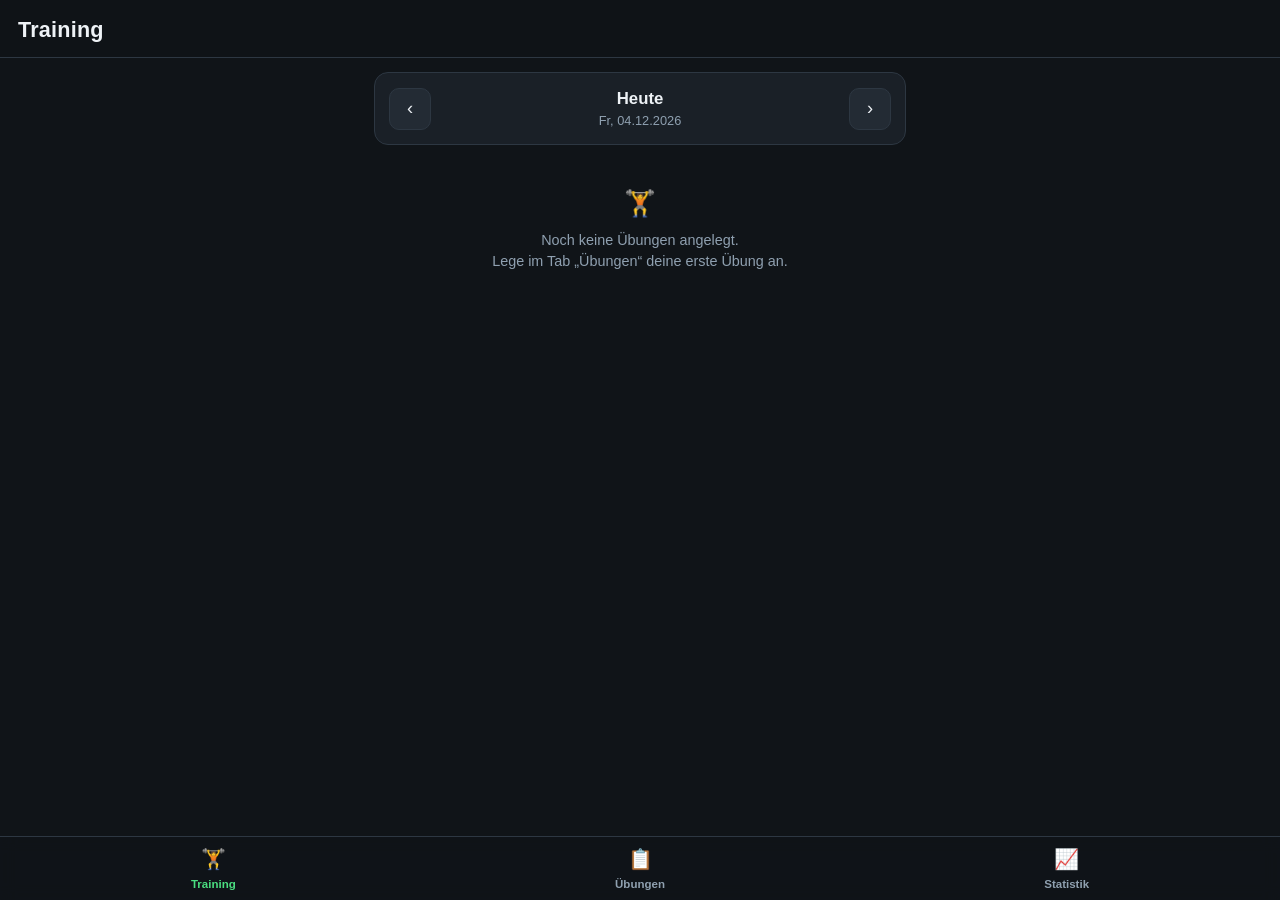
<file: index.html>
<!DOCTYPE html>
<html lang="de">
<head>
  <meta charset="utf-8">
  <meta name="viewport" content="width=device-width, initial-scale=1, viewport-fit=cover">
  <meta name="description" content="Gym Tracker – Trainingsfortschritt einfach tracken">
  <meta name="theme-color" content="#101418">
  <meta name="apple-mobile-web-app-capable" content="yes">
  <meta name="apple-mobile-web-app-status-bar-style" content="black-translucent">
  <meta name="apple-mobile-web-app-title" content="Gym Tracker">
  <link rel="manifest" href="manifest.json">
  <link rel="icon" href="icon.svg" type="image/svg+xml">
  <link rel="apple-touch-icon" href="icon.svg">
  <link rel="stylesheet" href="style.css">
  <title>Gym Tracker</title>
</head>
<body>

  <header class="app-header">
    <h1 id="view-title">Training</h1>
  </header>

  <main id="app">

    <!-- ===== View: Training ===== -->
    <section id="view-training" class="view">
      <div class="date-nav card">
        <button class="icon-btn" id="date-prev" aria-label="Vorheriger Tag">&#x2039;</button>
        <div class="date-nav-center">
          <div class="date-nav-label" id="date-label">Heute</div>
          <div class="date-nav-date" id="date-value"></div>
        </div>
        <button class="icon-btn" id="date-next" aria-label="Nächster Tag">&#x203A;</button>
      </div>
      <button class="btn-ghost small" id="date-today" hidden>Zurück zu heute</button>
      <div id="training-list"></div>
    </section>

    <!-- ===== View: Übungen (Liste) ===== -->
    <section id="view-exercises" class="view" hidden>
      <form id="exercise-add-form" class="card row-form">
        <input type="text" id="exercise-add-name" placeholder="Neue Übung, z. B. Bankdrücken" maxlength="60" required>
        <button type="submit" class="btn-primary">Anlegen</button>
      </form>
      <div id="exercise-list"></div>
    </section>

    <!-- ===== View: Übung Detail ===== -->
    <section id="view-exercise-detail" class="view" hidden>
      <button class="btn-ghost small" id="detail-back">&#x2039; Alle Übungen</button>
      <div class="card">
        <div class="detail-head">
          <h2 id="detail-name"></h2>
          <div class="detail-actions">
            <button class="icon-btn" id="detail-rename" aria-label="Umbenennen">&#x270E;</button>
            <button class="icon-btn danger" id="detail-delete" aria-label="Löschen">&#x1F5D1;</button>
          </div>
        </div>
        <div class="metric-toggle" id="detail-metric-toggle"></div>
        <div class="chart-wrap">
          <canvas id="detail-chart"></canvas>
          <div class="chart-empty" id="detail-chart-empty" hidden>Noch keine Trainingsdaten.<br>Erfasse Sets im Tab „Training“.</div>
        </div>
        <div class="chart-hint" id="detail-chart-hint"></div>
      </div>
      <h3 class="section-title">Verlauf</h3>
      <div id="detail-history"></div>
    </section>

    <!-- ===== View: Statistik ===== -->
    <section id="view-stats" class="view" hidden>
      <div class="card">
        <h2 class="card-title">Globale Entwicklung</h2>
        <p class="card-sub">Durchschnitt aller Übungen, relativ zum jeweiligen Startwert (100&nbsp;%), im Tagesintervall.</p>
        <div class="metric-toggle" id="stats-metric-toggle"></div>
        <div class="chart-wrap">
          <canvas id="stats-chart"></canvas>
          <div class="chart-empty" id="stats-chart-empty" hidden>Noch keine Trainingsdaten vorhanden.</div>
        </div>
        <div class="chart-hint" id="stats-chart-hint"></div>
      </div>
      <div class="stat-grid" id="stats-numbers"></div>
      <div class="card">
        <h2 class="card-title">Daten</h2>
        <p class="card-sub">Alle Daten liegen nur lokal auf diesem Gerät (Browser-Speicher).</p>
        <div class="row-form">
          <button class="btn-ghost" id="data-export">Backup exportieren</button>
          <button class="btn-ghost" id="data-import">Backup importieren</button>
        </div>
        <input type="file" id="data-import-file" accept="application/json,.json" hidden>
      </div>
    </section>

  </main>

  <nav class="tabbar">
    <button class="tab active" data-view="training">
      <span class="tab-icon">&#x1F3CB;</span><span>Training</span>
    </button>
    <button class="tab" data-view="exercises">
      <span class="tab-icon">&#x1F4CB;</span><span>Übungen</span>
    </button>
    <button class="tab" data-view="stats">
      <span class="tab-icon">&#x1F4C8;</span><span>Statistik</span>
    </button>
  </nav>

  <script src="app.js"></script>
</body>
</html>
</file>
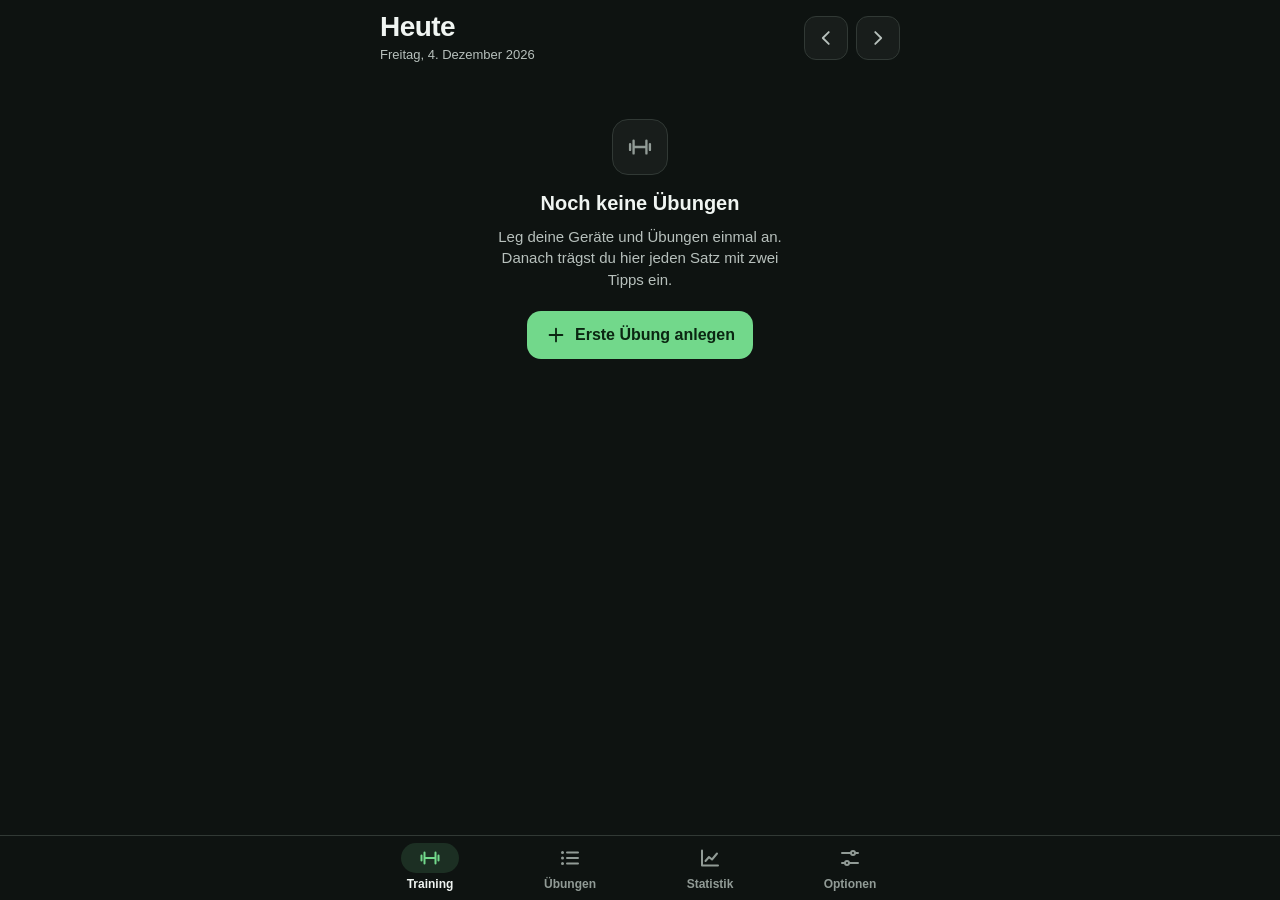
<file: gym-tracker/index.html>
<!DOCTYPE html>
<html lang="de">
<head>
  <meta charset="utf-8">
  <meta name="viewport" content="width=device-width, initial-scale=1, viewport-fit=cover">
  <meta name="description" content="Gym Tracker: Sätze, Gewichte und Fortschritt pro Übung tracken">
  <meta name="theme-color" content="#0e1311">
  <meta name="color-scheme" content="dark">
  <meta name="apple-mobile-web-app-capable" content="yes">
  <meta name="apple-mobile-web-app-status-bar-style" content="black-translucent">
  <meta name="apple-mobile-web-app-title" content="Gym Tracker">
  <link rel="manifest" href="manifest.json">
  <link rel="icon" href="icon.svg" type="image/svg+xml">
  <link rel="apple-touch-icon" href="icon.svg">
  <link rel="stylesheet" href="style.css">
  <title>Gym Tracker</title>
</head>
<body>

  <!-- Icon-Set (24er Raster, Linienstärke über CSS) -->
  <svg width="0" height="0" style="position:absolute" aria-hidden="true">
    <symbol id="i-barbell" viewBox="0 0 24 24"><path d="M6.5 6.5v11M17.5 6.5v11M3.5 9.5v5M20.5 9.5v5M6.5 12h11"/></symbol>
    <symbol id="i-list" viewBox="0 0 24 24"><path d="M9 6.5h11M9 12h11M9 17.5h11"/><path d="M4.5 6.5h.01M4.5 12h.01M4.5 17.5h.01" stroke-width="3"/></symbol>
    <symbol id="i-chart" viewBox="0 0 24 24"><path d="M4 4.5v15h16"/><path d="M7.5 15l3.5-4 3 2.5 5-6"/></symbol>
    <symbol id="i-sliders" viewBox="0 0 24 24"><path d="M4 7h9M17 7h3M4 17h3M11 17h9"/><circle cx="15" cy="7" r="2"/><circle cx="9" cy="17" r="2"/></symbol>
    <symbol id="i-camera" viewBox="0 0 24 24"><path d="M4 8.5a1.5 1.5 0 0 1 1.5-1.5h2L9 5h6l1.5 2h2A1.5 1.5 0 0 1 20 8.5v9a1.5 1.5 0 0 1-1.5 1.5h-13A1.5 1.5 0 0 1 4 17.5z"/><circle cx="12" cy="12.75" r="3.25"/></symbol>
    <symbol id="i-image" viewBox="0 0 24 24"><rect x="3.5" y="4.5" width="17" height="15" rx="2"/><circle cx="9" cy="10" r="1.75"/><path d="M20.5 15.5 15.5 11 6 19.5"/></symbol>
    <symbol id="i-trash" viewBox="0 0 24 24"><path d="M4.5 7h15M9.5 7V4.75h5V7M6.5 7l1 12.5h9l1-12.5M10 10.5v6M14 10.5v6"/></symbol>
    <symbol id="i-pencil" viewBox="0 0 24 24"><path d="M14.5 5.5l4 4M4.5 19.5l1-4.5L16 4.5a1.4 1.4 0 0 1 2 0l1.5 1.5a1.4 1.4 0 0 1 0 2L9 18.5z"/></symbol>
    <symbol id="i-chevron-left" viewBox="0 0 24 24"><path d="M15 5.5 8.5 12 15 18.5"/></symbol>
    <symbol id="i-chevron-right" viewBox="0 0 24 24"><path d="M9 5.5l6.5 6.5L9 18.5"/></symbol>
    <symbol id="i-chevron-down" viewBox="0 0 24 24"><path d="M5.5 9 12 15.5 18.5 9"/></symbol>
    <symbol id="i-x" viewBox="0 0 24 24"><path d="M6.5 6.5l11 11M17.5 6.5l-11 11"/></symbol>
    <symbol id="i-check" viewBox="0 0 24 24"><path d="M5 12.5l4.5 4.5L19 7.5"/></symbol>
    <symbol id="i-plus" viewBox="0 0 24 24"><path d="M12 5v14M5 12h14"/></symbol>
    <symbol id="i-minus" viewBox="0 0 24 24"><path d="M5 12h14"/></symbol>
    <symbol id="i-trend" viewBox="0 0 24 24"><path d="M3.5 16.5l6-6 4 4 7-7M15 7.5h5.5V13"/></symbol>
    <symbol id="i-trophy" viewBox="0 0 24 24"><path d="M8 4.5h8v5a4 4 0 0 1-8 0zM8 6.5H5v1.5A3 3 0 0 0 8 11M16 6.5h3v1.5a3 3 0 0 1-3 3M12 13.5v3M8.5 19.5h7M9.5 16.5h5v3h-5z"/></symbol>
    <symbol id="i-target" viewBox="0 0 24 24"><circle cx="12" cy="12" r="8"/><circle cx="12" cy="12" r="4.5"/><circle cx="12" cy="12" r="1"/></symbol>
    <symbol id="i-timer" viewBox="0 0 24 24"><circle cx="12" cy="13.5" r="7"/><path d="M12 13.5V10M10 3.5h4M18 7l1.5-1.5"/></symbol>
    <symbol id="i-note" viewBox="0 0 24 24"><path d="M5.5 4.5h13v15h-13zM9 9h6M9 12.5h6M9 16h3.5"/></symbol>
    <symbol id="i-calendar" viewBox="0 0 24 24"><rect x="4" y="5.5" width="16" height="14" rx="2"/><path d="M4 10h16M8.5 3.5v4M15.5 3.5v4"/></symbol>
    <symbol id="i-grip" viewBox="0 0 24 24"><path d="M9 6h.01M15 6h.01M9 12h.01M15 12h.01M9 18h.01M15 18h.01" stroke-width="3.2"/></symbol>
    <symbol id="i-scale" viewBox="0 0 24 24"><rect x="4" y="4" width="16" height="16" rx="4"/><path d="M9 9.5a4.5 4.5 0 0 1 6 0M12 9.5l1.2-1.5"/></symbol>
    <symbol id="i-flame" viewBox="0 0 24 24"><path d="M12 20.5c-3.6 0-6-2.4-6-5.6 0-3.3 2.6-5 3.6-8.4.4 1.8 1.4 2.9 2.4 3.3.2-2 1.2-4.2 2.9-5.8-.1 2.7 3.1 5.1 3.1 9.2 0 4.3-2.6 7.3-6 7.3z"/></symbol>
    <symbol id="i-flat" viewBox="0 0 24 24"><path d="M3.5 12h14M14 8l4 4-4 4"/><path d="M3.5 7.5h4M3.5 16.5h4" opacity=".5"/></symbol>
    <symbol id="i-download" viewBox="0 0 24 24"><path d="M12 4v11M7 10.5l5 5 5-5M5 19.5h14"/></symbol>
    <symbol id="i-upload" viewBox="0 0 24 24"><path d="M12 15.5v-11M7 9l5-5 5 5M5 19.5h14"/></symbol>
  </svg>

  <header class="app-header" id="app-header">
    <div class="header-main" id="header-main"></div>
    <div class="filter-bar" id="filter-bar" role="group" aria-label="Nach Kategorie filtern" hidden></div>
  </header>

  <main id="app">

    <!-- ===== Training ===== -->
    <section id="view-training" class="view" aria-label="Training">
      <div id="training-list"></div>
    </section>

    <!-- ===== Übungen ===== -->
    <section id="view-exercises" class="view" aria-label="Übungen" hidden>
      <form id="exercise-add-form" class="add-form" novalidate>
        <div class="add-row">
          <label class="visually-hidden" for="exercise-add-name">Name der neuen Übung</label>
          <input type="text" id="exercise-add-name" class="text-input" placeholder="z. B. Bankdrücken" maxlength="60" autocomplete="off" enterkeyhint="done">
          <button type="submit" class="btn-primary">Anlegen</button>
        </div>
        <div class="cat-picker" id="add-cats" role="radiogroup" aria-label="Kategorie der neuen Übung"></div>
        <p class="form-hint" id="add-hint" role="alert"></p>
      </form>
      <div id="exercise-list"></div>
    </section>

    <!-- ===== Übung Detail ===== -->
    <section id="view-exercise-detail" class="view" aria-labelledby="detail-name" hidden>
      <div class="detail-head" id="detail-head"></div>
      <div class="cat-picker" id="detail-cats" role="radiogroup" aria-label="Kategorie"></div>
      <div class="detail-photo" id="detail-photo"></div>
      <dl class="facts" id="detail-facts"></dl>
      <div id="detail-plateau"></div>
      <section class="panel detail-extra" aria-label="Notiz und Pause">
        <label class="field-label" for="detail-note">Notiz / Geräteeinstellung</label>
        <textarea id="detail-note" class="text-area" rows="2" maxlength="200" placeholder="z. B. Sitz 4, Lehne 2, Griff eng"></textarea>
        <div class="detail-rest" id="detail-rest"></div>
      </section>
      <section class="panel" aria-label="Verlauf als Diagramm">
        <div class="segmented" id="detail-metric-toggle"></div>
        <div class="chart-wrap">
          <canvas id="detail-chart" role="img" aria-label="Verlaufsdiagramm"></canvas>
          <div class="chart-empty" id="detail-chart-empty" hidden>Noch keine Trainingsdaten.<br>Trag im Tab „Training“ den ersten Satz ein.</div>
        </div>
        <p class="chart-hint" id="detail-chart-hint"></p>
      </section>
      <h2 class="section-title">Verlauf</h2>
      <ol class="history" id="detail-history"></ol>
    </section>

    <!-- ===== Statistik ===== -->
    <section id="view-stats" class="view" aria-label="Statistik" hidden>
      <div class="segmented" id="stats-range" role="group" aria-label="Zeitraum"></div>
      <div id="stats-empty" hidden></div>
      <div class="stats-body" id="stats-body">
        <dl class="facts facts-6" id="stats-numbers"></dl>

        <section class="panel">
          <h2 class="panel-title">Trainingskalender</h2>
          <p class="panel-sub">Letzte 18 Wochen. Je kräftiger, desto mehr Volumen.</p>
          <div class="heatmap" id="stats-heatmap"></div>
          <p class="streak" id="stats-streak"></p>
        </section>

        <section class="panel">
          <h2 class="panel-title">Volumen pro Woche</h2>
          <div class="chart-wrap chart-wrap-sm">
            <canvas id="stats-weekly" role="img" aria-label="Volumen pro Woche als Balkendiagramm"></canvas>
          </div>
          <p class="chart-hint" id="stats-weekly-hint"></p>
        </section>

        <section class="panel">
          <h2 class="panel-title">Neue Rekorde</h2>
          <p class="panel-sub">Schwerer als je zuvor, mindestens eine Wiederholung.</p>
          <ol class="rank-list" id="stats-records"></ol>
        </section>

        <section class="panel">
          <h2 class="panel-title">Stärkste Steigerung</h2>
          <p class="panel-sub">Top-Gewicht im Zeitraum, erster gegen letzten Trainingstag.</p>
          <ol class="rank-list" id="stats-progress"></ol>
        </section>

        <section class="panel" id="plateau-panel">
          <h2 class="panel-title">Plateaus</h2>
          <p class="panel-sub">Seit mindestens 3 Einheiten weder mehr Gewicht noch ein besseres 1RM.</p>
          <ol class="rank-list" id="stats-plateaus"></ol>
        </section>

        <section class="panel">
          <h2 class="panel-title">Muskelgruppen</h2>
          <div class="segmented" id="stats-cat-mode"></div>
          <div class="cat-bars" id="stats-cats"></div>
        </section>

        <section class="panel">
          <h2 class="panel-title">Gesamtentwicklung</h2>
          <p class="panel-sub">Durchschnitt aller Übungen, relativ zum Startwert im Zeitraum (100&nbsp;%).</p>
          <div class="segmented" id="stats-metric-toggle"></div>
          <div class="chart-wrap">
            <canvas id="stats-chart" role="img" aria-label="Gesamtentwicklung als Diagramm"></canvas>
            <div class="chart-empty" id="stats-chart-empty" hidden>Zu wenig Daten im Zeitraum.</div>
          </div>
          <p class="chart-hint" id="stats-chart-hint"></p>
        </section>
      </div>

      <section class="panel" aria-labelledby="bw-title">
        <div class="bw-head">
          <div class="bw-text">
            <h2 class="panel-title" id="bw-title">Körpergewicht</h2>
            <p class="bw-now" id="stats-bw-now"></p>
          </div>
          <button type="button" class="btn-chip" id="bw-add"><svg class="i" aria-hidden="true"><use href="#i-scale"/></svg>Eintragen</button>
        </div>
        <div class="chart-wrap chart-wrap-sm" id="stats-bw-wrap">
          <canvas id="stats-bw-chart" role="img" aria-label="Körpergewicht im Verlauf"></canvas>
        </div>
        <p class="chart-hint" id="stats-bw-hint"></p>
      </section>
    </section>

    <!-- ===== Einstellungen ===== -->
    <section id="view-settings" class="view" aria-label="Einstellungen" hidden>
      <section class="panel">
        <h2 class="panel-title">Pausentimer</h2>
        <p class="panel-sub">Startet nach jedem eingetragenen Satz. Pro Übung lässt sich eine eigene Pause festlegen.</p>
        <div id="settings-rest"></div>
      </section>
      <section class="panel">
        <h2 class="panel-title">Tagesziel</h2>
        <div id="settings-goal"></div>
      </section>
      <section class="panel">
        <h2 class="panel-title">Fortschritt</h2>
        <div id="settings-progress"></div>
      </section>
      <section class="panel">
        <h2 class="panel-title">Kategorien</h2>
        <div id="settings-cats"></div>
      </section>
      <section class="panel">
        <h2 class="panel-title">Daten</h2>
        <p class="panel-sub">Alles liegt nur lokal auf diesem Gerät. Das Backup enthält Übungen, Sätze, Kategorien, Ziele, Einstellungen und Gerätefotos.</p>
        <div class="btn-col">
          <button type="button" class="btn-secondary" id="data-export"><svg class="i" aria-hidden="true"><use href="#i-download"/></svg>Backup sichern</button>
          <button type="button" class="btn-secondary" id="data-import"><svg class="i" aria-hidden="true"><use href="#i-upload"/></svg>Backup laden</button>
        </div>
        <input type="file" id="data-import-file" accept="application/json,.json" hidden>
      </section>
    </section>

  </main>

  <!-- Pausentimer (über der Tableiste, auf allen Seiten) -->
  <div class="rest-dock" id="rest-dock" role="timer" aria-label="Pausentimer" hidden>
    <button type="button" class="rest-main" id="rest-main" aria-label="Pausendauer ändern">
      <svg class="rest-ring" viewBox="0 0 44 44" aria-hidden="true">
        <circle class="rest-track" cx="22" cy="22" r="19"/>
        <circle class="rest-bar" id="rest-bar" cx="22" cy="22" r="19"/>
      </svg>
      <span class="rest-text">
        <span class="rest-time" id="rest-time">0:00</span>
        <span class="rest-sub" id="rest-sub"></span>
      </span>
    </button>
    <div class="rest-actions">
      <button type="button" class="rest-btn" id="rest-minus" aria-label="15 Sekunden weniger">−15</button>
      <button type="button" class="rest-btn" id="rest-plus" aria-label="15 Sekunden mehr">+15</button>
      <button type="button" class="rest-btn rest-close" id="rest-close" aria-label="Pause beenden"><svg class="i" aria-hidden="true"><use href="#i-x"/></svg></button>
    </div>
  </div>
  <p class="visually-hidden" id="rest-live" aria-live="assertive"></p>
  <p class="visually-hidden" id="sr-live" aria-live="polite"></p>

  <nav class="tabbar" aria-label="Hauptnavigation">
    <div class="tabbar-inner">
      <button class="tab" data-view="training" type="button">
        <span class="tab-ico"><svg class="i" aria-hidden="true"><use href="#i-barbell"/></svg></span><span>Training</span>
      </button>
      <button class="tab" data-view="exercises" type="button">
        <span class="tab-ico"><svg class="i" aria-hidden="true"><use href="#i-list"/></svg></span><span>Übungen</span>
      </button>
      <button class="tab" data-view="stats" type="button">
        <span class="tab-ico"><svg class="i" aria-hidden="true"><use href="#i-chart"/></svg></span><span>Statistik</span>
      </button>
      <button class="tab" data-view="settings" type="button">
        <span class="tab-ico"><svg class="i" aria-hidden="true"><use href="#i-sliders"/></svg></span><span>Optionen</span>
      </button>
    </div>
  </nav>

  <!-- Foto-Auswahl (Kamera oder Galerie), wird per JS ausgelöst -->
  <input type="file" id="photo-input" accept="image/*" hidden>

  <!-- Vollbild-Ansicht für Gerätefotos -->
  <div class="lightbox" id="lightbox" hidden role="dialog" aria-modal="true" aria-labelledby="lightbox-caption">
    <button class="icon-btn lightbox-close" id="lightbox-close" type="button" aria-label="Foto schließen"><svg class="i" aria-hidden="true"><use href="#i-x"/></svg></button>
    <img id="lightbox-img" alt="">
    <p class="lightbox-caption" id="lightbox-caption"></p>
  </div>

  <!-- Bottom Sheet für Ziel, Pause und Kategorien -->
  <dialog class="sheet" id="sheet" aria-labelledby="sheet-title">
    <div class="sheet-inner">
      <div class="sheet-head">
        <h2 class="sheet-title" id="sheet-title"></h2>
        <button type="button" class="icon-btn" id="sheet-close" aria-label="Schließen"><svg class="i" aria-hidden="true"><use href="#i-x"/></svg></button>
      </div>
      <div class="sheet-body" id="sheet-body"></div>
    </div>
  </dialog>

  <div class="toast" id="toast" role="status" aria-live="polite">
    <span id="toast-text"></span>
    <button type="button" class="toast-action" id="toast-action" hidden></button>
  </div>

  <script src="app.js"></script>
</body>
</html>
</file>
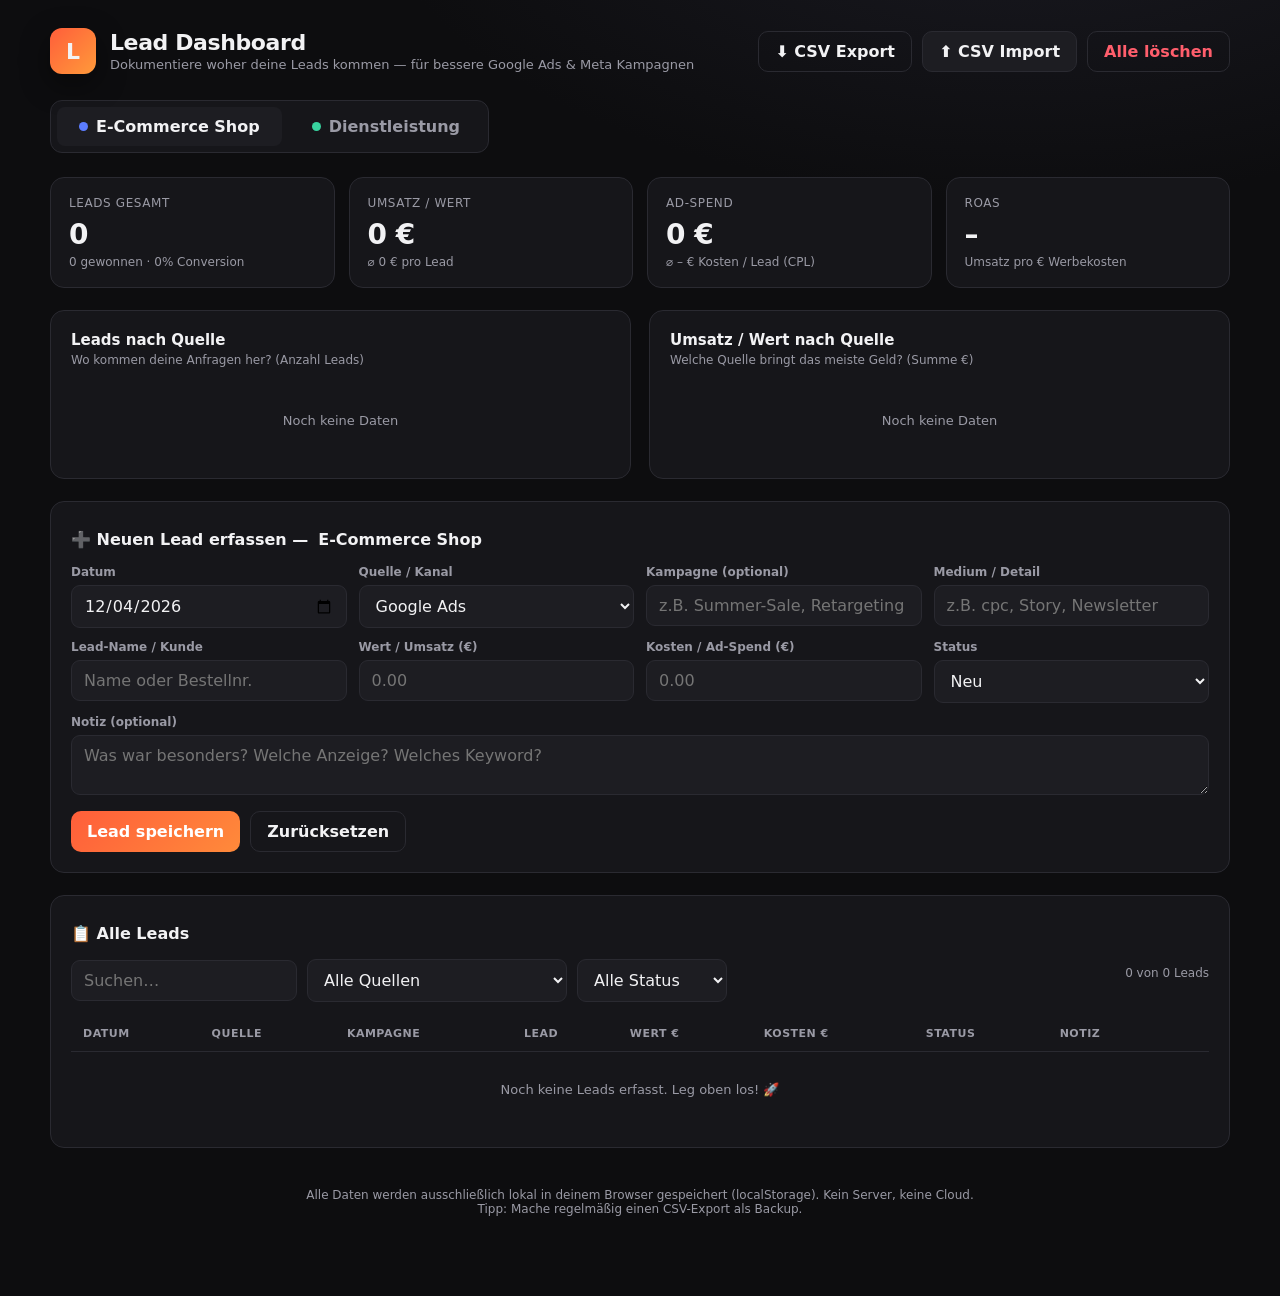
<file: lead-dashboard.html>
<!DOCTYPE html>
<html lang="de">

<head>
    <meta charset="utf-8">
    <meta name="viewport" content="width=device-width, initial-scale=1">
    <title>Lead Dashboard — Quellen-Tracking</title>
    <link rel="icon" type="image/x-icon" href="assets/images/favicon.png">
    <style>
        :root {
            --bg: #0d0d0f;
            --panel: #16161a;
            --panel-2: #1d1d22;
            --border: #2a2a31;
            --text: #f2f2f4;
            --muted: #9a9aa5;
            --accent: #ff5e3a;
            --accent-2: #5b7cff;
            --green: #38d39f;
            --yellow: #ffce4f;
            --red: #ff5e6c;
            --shop: #5b7cff;
            --service: #38d39f;
            --radius: 14px;
            --shadow: 0 10px 30px rgba(0, 0, 0, .45);
        }

        * { box-sizing: border-box; margin: 0; padding: 0; }

        body {
            background: radial-gradient(1200px 600px at 80% -10%, #1a1a22 0%, var(--bg) 55%);
            color: var(--text);
            font-family: 'Inter', system-ui, -apple-system, Segoe UI, Roboto, Arial, sans-serif;
            min-height: 100vh;
            padding: 28px 18px 80px;
            -webkit-font-smoothing: antialiased;
        }

        .wrap { max-width: 1180px; margin: 0 auto; }

        header.top {
            display: flex;
            align-items: center;
            justify-content: space-between;
            flex-wrap: wrap;
            gap: 16px;
            margin-bottom: 26px;
        }

        .brand { display: flex; align-items: center; gap: 14px; }
        .brand .logo {
            width: 46px; height: 46px; border-radius: 12px;
            background: linear-gradient(135deg, var(--accent), #ff9a3a);
            display: grid; place-items: center; font-weight: 800; font-size: 22px;
            box-shadow: var(--shadow);
        }
        .brand h1 { font-size: 22px; letter-spacing: -.4px; }
        .brand p { color: var(--muted); font-size: 13px; margin-top: 2px; }

        .top-actions { display: flex; gap: 10px; flex-wrap: wrap; }

        button, .btn {
            font: inherit; cursor: pointer; border: 1px solid var(--border);
            background: var(--panel-2); color: var(--text);
            padding: 10px 16px; border-radius: 10px; transition: .15s; font-weight: 600;
        }
        button:hover, .btn:hover { border-color: #3c3c47; transform: translateY(-1px); }
        button.primary { background: linear-gradient(135deg, var(--accent), #ff8a3a); border: none; color: #fff; }
        button.ghost { background: transparent; }
        button.danger { color: var(--red); }
        button.small { padding: 6px 10px; font-size: 12px; }

        /* Tabs */
        .tabs { display: flex; gap: 8px; background: var(--panel); padding: 6px; border-radius: 12px; width: fit-content; border: 1px solid var(--border); margin-bottom: 24px; }
        .tab {
            padding: 10px 22px; border-radius: 8px; border: none; background: transparent;
            color: var(--muted); font-weight: 700; display: flex; align-items: center; gap: 8px;
        }
        .tab .dot { width: 9px; height: 9px; border-radius: 50%; }
        .tab[data-seg="shop"] .dot { background: var(--shop); }
        .tab[data-seg="service"] .dot { background: var(--service); }
        .tab.active { background: var(--panel-2); color: var(--text); }

        /* KPI cards */
        .kpis { display: grid; grid-template-columns: repeat(4, 1fr); gap: 14px; margin-bottom: 22px; }
        .kpi { background: var(--panel); border: 1px solid var(--border); border-radius: var(--radius); padding: 18px; }
        .kpi .label { color: var(--muted); font-size: 12px; text-transform: uppercase; letter-spacing: .6px; }
        .kpi .value { font-size: 28px; font-weight: 800; margin-top: 8px; letter-spacing: -.5px; }
        .kpi .sub { color: var(--muted); font-size: 12px; margin-top: 4px; }

        .grid-2 { display: grid; grid-template-columns: 1fr 1fr; gap: 18px; margin-bottom: 22px; }

        .card { background: var(--panel); border: 1px solid var(--border); border-radius: var(--radius); padding: 20px; }
        .card h3 { font-size: 15px; margin-bottom: 4px; }
        .card .hint { color: var(--muted); font-size: 12px; margin-bottom: 16px; }

        /* Bar chart */
        .bars { display: flex; flex-direction: column; gap: 12px; }
        .bar-row { display: grid; grid-template-columns: 130px 1fr 90px; align-items: center; gap: 12px; }
        .bar-row .name { font-size: 13px; font-weight: 600; white-space: nowrap; overflow: hidden; text-overflow: ellipsis; }
        .bar-track { background: var(--panel-2); height: 22px; border-radius: 6px; overflow: hidden; }
        .bar-fill { height: 100%; border-radius: 6px; transition: width .5s ease; min-width: 2px; }
        .bar-row .num { text-align: right; font-size: 13px; color: var(--muted); font-variant-numeric: tabular-nums; }
        .empty { color: var(--muted); font-size: 13px; text-align: center; padding: 30px 0; }

        /* Form */
        .form-grid { display: grid; grid-template-columns: repeat(4, 1fr); gap: 12px; }
        .field { display: flex; flex-direction: column; gap: 6px; }
        .field.full { grid-column: 1 / -1; }
        .field label { font-size: 12px; color: var(--muted); font-weight: 600; }
        input, select, textarea {
            font: inherit; background: var(--panel-2); border: 1px solid var(--border);
            color: var(--text); padding: 10px 12px; border-radius: 9px; width: 100%;
        }
        input:focus, select:focus, textarea:focus { outline: none; border-color: var(--accent-2); }
        textarea { resize: vertical; min-height: 44px; }
        .form-actions { display: flex; gap: 10px; margin-top: 16px; }

        /* Table */
        .table-tools { display: flex; gap: 10px; flex-wrap: wrap; align-items: center; margin-bottom: 14px; }
        .table-tools input, .table-tools select { width: auto; min-width: 150px; }
        .table-tools .spacer { flex: 1; }
        .table-scroll { overflow-x: auto; }
        table { width: 100%; border-collapse: collapse; font-size: 13px; }
        th, td { padding: 11px 12px; text-align: left; border-bottom: 1px solid var(--border); white-space: nowrap; }
        th { color: var(--muted); font-size: 11px; text-transform: uppercase; letter-spacing: .5px; cursor: pointer; user-select: none; }
        th:hover { color: var(--text); }
        tbody tr:hover { background: var(--panel-2); }
        td .pill { padding: 3px 10px; border-radius: 20px; font-size: 11px; font-weight: 700; display: inline-block; }
        .src-pill { background: rgba(91,124,255,.15); color: #9db0ff; }
        .status { font-weight: 700; }
        .status.neu { color: var(--yellow); }
        .status.kontaktiert { color: var(--accent-2); }
        .status.gewonnen { color: var(--green); }
        .status.verloren { color: var(--red); }
        .row-del { color: var(--muted); border: none; background: transparent; padding: 4px 8px; }
        .row-del:hover { color: var(--red); }

        .section-title { font-size: 16px; font-weight: 700; margin: 8px 0 16px; display: flex; align-items: center; gap: 10px; }

        footer { text-align: center; color: var(--muted); font-size: 12px; margin-top: 40px; }

        @media (max-width: 900px) {
            .kpis { grid-template-columns: 1fr 1fr; }
            .grid-2 { grid-template-columns: 1fr; }
            .form-grid { grid-template-columns: 1fr 1fr; }
            .bar-row { grid-template-columns: 100px 1fr 70px; }
        }
        @media (max-width: 560px) {
            .form-grid { grid-template-columns: 1fr; }
            .kpis { grid-template-columns: 1fr 1fr; }
        }
    </style>
</head>

<body>
    <div class="wrap">
        <header class="top">
            <div class="brand">
                <div class="logo">L</div>
                <div>
                    <h1>Lead Dashboard</h1>
                    <p>Dokumentiere woher deine Leads kommen — für bessere Google Ads &amp; Meta Kampagnen</p>
                </div>
            </div>
            <div class="top-actions">
                <button class="ghost" onclick="exportCSV()">⬇ CSV Export</button>
                <label class="btn ghost" style="display:inline-flex;align-items:center;">
                    ⬆ CSV Import
                    <input type="file" accept=".csv" onchange="importCSV(event)" style="display:none">
                </label>
                <button class="ghost danger" onclick="clearSegment()">Alle löschen</button>
            </div>
        </header>

        <div class="tabs" id="tabs">
            <button class="tab active" data-seg="shop"><span class="dot"></span> E-Commerce Shop</button>
            <button class="tab" data-seg="service"><span class="dot"></span> Dienstleistung</button>
        </div>

        <!-- KPIs -->
        <div class="kpis" id="kpis"></div>

        <!-- Charts -->
        <div class="grid-2">
            <div class="card">
                <h3>Leads nach Quelle</h3>
                <p class="hint">Wo kommen deine Anfragen her? (Anzahl Leads)</p>
                <div class="bars" id="chartSource"></div>
            </div>
            <div class="card">
                <h3>Umsatz / Wert nach Quelle</h3>
                <p class="hint">Welche Quelle bringt das meiste Geld? (Summe €)</p>
                <div class="bars" id="chartValue"></div>
            </div>
        </div>

        <!-- Add form -->
        <div class="card" style="margin-bottom:22px;">
            <div class="section-title">➕ Neuen Lead erfassen — <span id="segLabel">E-Commerce Shop</span></div>
            <form id="leadForm">
                <div class="form-grid">
                    <div class="field">
                        <label>Datum</label>
                        <input type="date" name="date" required>
                    </div>
                    <div class="field">
                        <label>Quelle / Kanal</label>
                        <select name="source" id="sourceSelect" required></select>
                    </div>
                    <div class="field">
                        <label>Kampagne (optional)</label>
                        <input type="text" name="campaign" placeholder="z.B. Summer-Sale, Retargeting">
                    </div>
                    <div class="field">
                        <label>Medium / Detail</label>
                        <input type="text" name="medium" placeholder="z.B. cpc, Story, Newsletter">
                    </div>
                    <div class="field">
                        <label>Lead-Name / Kunde</label>
                        <input type="text" name="name" placeholder="Name oder Bestellnr.">
                    </div>
                    <div class="field">
                        <label>Wert / Umsatz (€)</label>
                        <input type="number" name="value" step="0.01" min="0" placeholder="0.00">
                    </div>
                    <div class="field">
                        <label>Kosten / Ad-Spend (€)</label>
                        <input type="number" name="cost" step="0.01" min="0" placeholder="0.00">
                    </div>
                    <div class="field">
                        <label>Status</label>
                        <select name="status">
                            <option value="neu">Neu</option>
                            <option value="kontaktiert">Kontaktiert</option>
                            <option value="gewonnen">Gewonnen</option>
                            <option value="verloren">Verloren</option>
                        </select>
                    </div>
                    <div class="field full">
                        <label>Notiz (optional)</label>
                        <textarea name="note" placeholder="Was war besonders? Welche Anzeige? Welches Keyword?"></textarea>
                    </div>
                </div>
                <div class="form-actions">
                    <button type="submit" class="primary">Lead speichern</button>
                    <button type="reset" class="ghost">Zurücksetzen</button>
                </div>
            </form>
        </div>

        <!-- Table -->
        <div class="card">
            <div class="section-title">📋 Alle Leads</div>
            <div class="table-tools">
                <input type="search" id="search" placeholder="Suchen…">
                <select id="filterSource"><option value="">Alle Quellen</option></select>
                <select id="filterStatus">
                    <option value="">Alle Status</option>
                    <option value="neu">Neu</option>
                    <option value="kontaktiert">Kontaktiert</option>
                    <option value="gewonnen">Gewonnen</option>
                    <option value="verloren">Verloren</option>
                </select>
                <div class="spacer"></div>
                <span class="hint" id="rowCount"></span>
            </div>
            <div class="table-scroll">
                <table id="leadTable">
                    <thead>
                        <tr>
                            <th data-sort="date">Datum</th>
                            <th data-sort="source">Quelle</th>
                            <th data-sort="campaign">Kampagne</th>
                            <th data-sort="name">Lead</th>
                            <th data-sort="value">Wert €</th>
                            <th data-sort="cost">Kosten €</th>
                            <th data-sort="status">Status</th>
                            <th>Notiz</th>
                            <th></th>
                        </tr>
                    </thead>
                    <tbody id="leadBody"></tbody>
                </table>
            </div>
            <div class="empty" id="tableEmpty" style="display:none;">Noch keine Leads erfasst. Leg oben los! 🚀</div>
        </div>

        <footer>
            Alle Daten werden ausschließlich lokal in deinem Browser gespeichert (localStorage). Kein Server, keine Cloud.<br>
            Tipp: Mache regelmäßig einen CSV-Export als Backup.
        </footer>
    </div>

    <script>
        // ---------- Konfiguration ----------
        const SOURCES = {
            shop: ['Google Ads', 'Google Organic (SEO)', 'Meta Ads (Facebook)', 'Meta Ads (Instagram)',
                'Instagram Organic', 'TikTok Ads', 'TikTok Organic', 'Pinterest', 'E-Mail / Newsletter',
                'Influencer / Affiliate', 'Direkt / Bekannt', 'Preisvergleich (Idealo etc.)', 'Sonstiges'],
            service: ['Google Ads', 'Google Organic (SEO)', 'Google My Business', 'Meta Ads (Facebook)',
                'Meta Ads (Instagram)', 'Instagram Organic', 'LinkedIn', 'Empfehlung / Weiterempfehlung',
                'Bestandskunde', 'E-Mail / Newsletter', 'Telefon / Kaltakquise', 'Messe / Event', 'Direkt', 'Sonstiges']
        };
        const SOURCE_COLORS = ['#5b7cff', '#38d39f', '#ff5e3a', '#ffce4f', '#c45bff', '#ff8a3a',
            '#3ad1d1', '#ff5e6c', '#7bd938', '#5bb0ff', '#ff9ad1', '#9aa0ff', '#9a9aa5'];
        const KEY = 'leadDashboard.v1';

        // ---------- State ----------
        let store = load();
        let currentSeg = 'shop';
        let sortKey = 'date', sortDir = -1;

        function load() {
            try { return JSON.parse(localStorage.getItem(KEY)) || { shop: [], service: [] }; }
            catch (e) { return { shop: [], service: [] }; }
        }
        function save() { localStorage.setItem(KEY, JSON.stringify(store)); }

        function fmtMoney(n) {
            return (Number(n) || 0).toLocaleString('de-DE', { minimumFractionDigits: 0, maximumFractionDigits: 2 });
        }
        function fmtDate(d) {
            if (!d) return '';
            const p = d.split('-');
            return p.length === 3 ? `${p[2]}.${p[1]}.${p[0]}` : d;
        }
        function esc(s) { return (s || '').replace(/[&<>"]/g, c => ({ '&': '&amp;', '<': '&lt;', '>': '&gt;', '"': '&quot;' }[c])); }

        // ---------- Tabs ----------
        document.getElementById('tabs').addEventListener('click', e => {
            const t = e.target.closest('.tab'); if (!t) return;
            currentSeg = t.dataset.seg;
            document.querySelectorAll('.tab').forEach(x => x.classList.toggle('active', x === t));
            document.getElementById('segLabel').textContent = currentSeg === 'shop' ? 'E-Commerce Shop' : 'Dienstleistung';
            buildSourceOptions();
            render();
        });

        function buildSourceOptions() {
            const sel = document.getElementById('sourceSelect');
            const filt = document.getElementById('filterSource');
            sel.innerHTML = SOURCES[currentSeg].map(s => `<option>${s}</option>`).join('');
            filt.innerHTML = '<option value="">Alle Quellen</option>' + SOURCES[currentSeg].map(s => `<option>${s}</option>`).join('');
        }

        // ---------- Form ----------
        document.getElementById('leadForm').addEventListener('submit', e => {
            e.preventDefault();
            const f = e.target;
            const lead = {
                id: Date.now() + '-' + Math.random().toString(36).slice(2, 7),
                date: f.date.value,
                source: f.source.value,
                campaign: f.campaign.value.trim(),
                medium: f.medium.value.trim(),
                name: f.name.value.trim(),
                value: parseFloat(f.value.value) || 0,
                cost: parseFloat(f.cost.value) || 0,
                status: f.status.value,
                note: f.note.value.trim()
            };
            store[currentSeg].push(lead);
            save();
            f.reset();
            f.date.value = new Date().toISOString().slice(0, 10);
            render();
        });

        // ---------- Table interactions ----------
        document.getElementById('search').addEventListener('input', renderTable);
        document.getElementById('filterSource').addEventListener('change', renderTable);
        document.getElementById('filterStatus').addEventListener('change', renderTable);
        document.querySelectorAll('#leadTable th[data-sort]').forEach(th => {
            th.addEventListener('click', () => {
                const k = th.dataset.sort;
                if (sortKey === k) sortDir *= -1; else { sortKey = k; sortDir = 1; }
                renderTable();
            });
        });

        function deleteLead(id) {
            if (!confirm('Diesen Lead wirklich löschen?')) return;
            store[currentSeg] = store[currentSeg].filter(l => l.id !== id);
            save(); render();
        }

        function clearSegment() {
            const label = currentSeg === 'shop' ? 'E-Commerce Shop' : 'Dienstleistung';
            if (!confirm(`Wirklich ALLE Leads im Bereich "${label}" löschen?`)) return;
            store[currentSeg] = []; save(); render();
        }

        // ---------- Rendering ----------
        function render() { renderKPIs(); renderCharts(); renderTable(); }

        function renderKPIs() {
            const data = store[currentSeg];
            const total = data.length;
            const won = data.filter(l => l.status === 'gewonnen').length;
            const revenue = data.reduce((s, l) => s + (l.value || 0), 0);
            const spend = data.reduce((s, l) => s + (l.cost || 0), 0);
            const cr = total ? Math.round(won / total * 100) : 0;
            const roas = spend > 0 ? (revenue / spend).toFixed(2) : '–';
            const cpl = total > 0 && spend > 0 ? fmtMoney(spend / total) : '–';
            document.getElementById('kpis').innerHTML = `
                <div class="kpi"><div class="label">Leads gesamt</div><div class="value">${total}</div><div class="sub">${won} gewonnen · ${cr}% Conversion</div></div>
                <div class="kpi"><div class="label">Umsatz / Wert</div><div class="value">${fmtMoney(revenue)} €</div><div class="sub">⌀ ${total ? fmtMoney(revenue / total) : 0} € pro Lead</div></div>
                <div class="kpi"><div class="label">Ad-Spend</div><div class="value">${fmtMoney(spend)} €</div><div class="sub">⌀ ${cpl} € Kosten / Lead (CPL)</div></div>
                <div class="kpi"><div class="label">ROAS</div><div class="value">${roas}${roas !== '–' ? '×' : ''}</div><div class="sub">Umsatz pro € Werbekosten</div></div>`;
        }

        function aggregate(field) {
            const map = {};
            store[currentSeg].forEach(l => {
                const k = l.source || 'Unbekannt';
                map[k] = (map[k] || 0) + (field === 'count' ? 1 : (l[field] || 0));
            });
            return Object.entries(map).sort((a, b) => b[1] - a[1]);
        }

        function colorFor(source) {
            const idx = SOURCES[currentSeg].indexOf(source);
            return SOURCE_COLORS[(idx >= 0 ? idx : 12) % SOURCE_COLORS.length];
        }

        function renderBars(elId, entries, isMoney) {
            const el = document.getElementById(elId);
            if (!entries.length) { el.innerHTML = '<div class="empty">Noch keine Daten</div>'; return; }
            const max = Math.max(...entries.map(e => e[1])) || 1;
            el.innerHTML = entries.map(([name, val]) => `
                <div class="bar-row">
                    <span class="name" title="${esc(name)}">${esc(name)}</span>
                    <div class="bar-track"><div class="bar-fill" style="width:${Math.max(2, val / max * 100)}%;background:${colorFor(name)}"></div></div>
                    <span class="num">${isMoney ? fmtMoney(val) + ' €' : val}</span>
                </div>`).join('');
        }

        function renderCharts() {
            renderBars('chartSource', aggregate('count'), false);
            renderBars('chartValue', aggregate('value').filter(e => e[1] > 0), true);
        }

        function renderTable() {
            const tbody = document.getElementById('leadBody');
            const q = document.getElementById('search').value.toLowerCase();
            const fs = document.getElementById('filterSource').value;
            const fst = document.getElementById('filterStatus').value;
            let rows = store[currentSeg].filter(l => {
                if (fs && l.source !== fs) return false;
                if (fst && l.status !== fst) return false;
                if (q) {
                    const hay = [l.source, l.campaign, l.medium, l.name, l.note].join(' ').toLowerCase();
                    if (!hay.includes(q)) return false;
                }
                return true;
            });
            rows.sort((a, b) => {
                let x = a[sortKey], y = b[sortKey];
                if (sortKey === 'value' || sortKey === 'cost') { x = +x || 0; y = +y || 0; }
                else { x = (x || '').toString().toLowerCase(); y = (y || '').toString().toLowerCase(); }
                return x < y ? -sortDir : x > y ? sortDir : 0;
            });

            document.getElementById('tableEmpty').style.display = rows.length ? 'none' : 'block';
            document.getElementById('rowCount').textContent = `${rows.length} von ${store[currentSeg].length} Leads`;

            tbody.innerHTML = rows.map(l => `
                <tr>
                    <td>${fmtDate(l.date)}</td>
                    <td><span class="pill src-pill">${esc(l.source)}</span></td>
                    <td>${esc(l.campaign) || '<span style="color:var(--muted)">–</span>'}${l.medium ? `<br><small style="color:var(--muted)">${esc(l.medium)}</small>` : ''}</td>
                    <td>${esc(l.name) || '<span style="color:var(--muted)">–</span>'}</td>
                    <td style="font-variant-numeric:tabular-nums">${l.value ? fmtMoney(l.value) : '–'}</td>
                    <td style="font-variant-numeric:tabular-nums">${l.cost ? fmtMoney(l.cost) : '–'}</td>
                    <td><span class="status ${l.status}">${l.status.charAt(0).toUpperCase() + l.status.slice(1)}</span></td>
                    <td title="${esc(l.note)}" style="max-width:200px;overflow:hidden;text-overflow:ellipsis;">${esc(l.note) || '<span style="color:var(--muted)">–</span>'}</td>
                    <td><button class="row-del" onclick="deleteLead('${l.id}')" title="Löschen">✕</button></td>
                </tr>`).join('');
        }

        // ---------- CSV ----------
        const CSV_COLS = ['date', 'source', 'campaign', 'medium', 'name', 'value', 'cost', 'status', 'note'];
        function csvCell(v) { v = (v ?? '').toString(); return /[",\n;]/.test(v) ? '"' + v.replace(/"/g, '""') + '"' : v; }

        function exportCSV() {
            const data = store[currentSeg];
            const header = CSV_COLS.join(';');
            const lines = data.map(l => CSV_COLS.map(c => csvCell(l[c])).join(';'));
            const csv = '﻿' + [header, ...lines].join('\n');
            const blob = new Blob([csv], { type: 'text/csv;charset=utf-8;' });
            const a = document.createElement('a');
            a.href = URL.createObjectURL(blob);
            a.download = `leads-${currentSeg}-${new Date().toISOString().slice(0, 10)}.csv`;
            a.click();
        }

        function importCSV(ev) {
            const file = ev.target.files[0]; if (!file) return;
            const reader = new FileReader();
            reader.onload = () => {
                const text = reader.result.replace(/^﻿/, '');
                const rows = text.split(/\r?\n/).filter(r => r.trim());
                if (rows.length < 2) { alert('Keine Daten gefunden.'); return; }
                const headers = rows[0].split(';').map(h => h.trim());
                let added = 0;
                for (let i = 1; i < rows.length; i++) {
                    const cells = parseCsvLine(rows[i]);
                    const obj = {};
                    headers.forEach((h, idx) => obj[h] = cells[idx] || '');
                    if (!obj.source && !obj.date) continue;
                    store[currentSeg].push({
                        id: Date.now() + '-' + Math.random().toString(36).slice(2, 7),
                        date: obj.date || '', source: obj.source || 'Sonstiges',
                        campaign: obj.campaign || '', medium: obj.medium || '', name: obj.name || '',
                        value: parseFloat(obj.value) || 0, cost: parseFloat(obj.cost) || 0,
                        status: ['neu', 'kontaktiert', 'gewonnen', 'verloren'].includes(obj.status) ? obj.status : 'neu',
                        note: obj.note || ''
                    });
                    added++;
                }
                save(); render();
                alert(`${added} Leads importiert.`);
                ev.target.value = '';
            };
            reader.readAsText(file);
        }
        function parseCsvLine(line) {
            const out = []; let cur = '', inQ = false;
            for (let i = 0; i < line.length; i++) {
                const ch = line[i];
                if (inQ) {
                    if (ch === '"' && line[i + 1] === '"') { cur += '"'; i++; }
                    else if (ch === '"') inQ = false;
                    else cur += ch;
                } else {
                    if (ch === '"') inQ = true;
                    else if (ch === ';') { out.push(cur); cur = ''; }
                    else cur += ch;
                }
            }
            out.push(cur); return out;
        }

        // ---------- Init ----------
        document.querySelector('input[name=date]').value = new Date().toISOString().slice(0, 10);
        buildSourceOptions();
        render();
    </script>
</body>

</html>
</file>
<file: style.css>
:root {
  --bg: #101418;
  --bg-elev: #1a2027;
  --bg-elev2: #232b34;
  --border: #2d3742;
  --text: #eef2f6;
  --text-dim: #8fa0b0;
  --accent: #4ade80;
  --accent-dim: rgba(74, 222, 128, 0.14);
  --danger: #f87171;
  --radius: 14px;
  --tabbar-h: 64px;
}

* { box-sizing: border-box; margin: 0; padding: 0; }

[hidden] { display: none !important; }

html { -webkit-text-size-adjust: 100%; }

body {
  font-family: -apple-system, BlinkMacSystemFont, "Segoe UI", Roboto, "Helvetica Neue", Arial, sans-serif;
  background: var(--bg);
  color: var(--text);
  line-height: 1.45;
  padding-bottom: calc(var(--tabbar-h) + env(safe-area-inset-bottom));
}

/* ---------- Header ---------- */
.app-header {
  position: sticky;
  top: 0;
  z-index: 10;
  background: rgba(16, 20, 24, 0.92);
  backdrop-filter: blur(8px);
  padding: calc(14px + env(safe-area-inset-top)) 18px 12px;
  border-bottom: 1px solid var(--border);
}
.app-header h1 { font-size: 1.35rem; font-weight: 700; letter-spacing: 0.01em; }

/* ---------- Layout ---------- */
main { padding: 14px 14px 24px; max-width: 560px; margin: 0 auto; }
.view > * + * { margin-top: 12px; }

.card {
  background: var(--bg-elev);
  border: 1px solid var(--border);
  border-radius: var(--radius);
  padding: 14px;
}
.card-title { font-size: 1.05rem; font-weight: 700; }
.card-sub { font-size: 0.82rem; color: var(--text-dim); margin-top: 4px; }
.section-title { font-size: 0.85rem; text-transform: uppercase; letter-spacing: 0.06em; color: var(--text-dim); margin: 18px 2px 0; }

/* ---------- Buttons & Inputs ---------- */
button { font: inherit; color: inherit; background: none; border: none; cursor: pointer; -webkit-tap-highlight-color: transparent; }

.btn-primary {
  background: var(--accent);
  color: #06280f;
  font-weight: 700;
  border-radius: 10px;
  padding: 10px 16px;
  min-height: 44px;
}
.btn-primary:active { opacity: 0.85; }

.btn-ghost {
  background: var(--bg-elev2);
  border: 1px solid var(--border);
  border-radius: 10px;
  padding: 10px 14px;
  min-height: 44px;
  font-weight: 600;
}
.btn-ghost.small { min-height: 36px; padding: 6px 12px; font-size: 0.85rem; color: var(--text-dim); }
.btn-ghost:active { background: var(--border); }

.icon-btn {
  min-width: 42px;
  min-height: 42px;
  border-radius: 10px;
  background: var(--bg-elev2);
  border: 1px solid var(--border);
  font-size: 1.15rem;
  display: inline-flex;
  align-items: center;
  justify-content: center;
}
.icon-btn:active { background: var(--border); }
.icon-btn.danger { color: var(--danger); }

input[type="text"], input[type="number"] {
  font: inherit;
  color: var(--text);
  background: var(--bg);
  border: 1px solid var(--border);
  border-radius: 10px;
  padding: 10px 12px;
  min-height: 44px;
  width: 100%;
}
input:focus { outline: 2px solid var(--accent); outline-offset: -1px; }
input::placeholder { color: var(--text-dim); }

.row-form { display: flex; gap: 8px; }
.row-form input { flex: 1; min-width: 0; }

/* ---------- Datumsnavigation ---------- */
.date-nav { display: flex; align-items: center; justify-content: space-between; gap: 8px; }
.date-nav-center { text-align: center; }
.date-nav-label { font-weight: 700; font-size: 1.05rem; }
.date-nav-date { font-size: 0.8rem; color: var(--text-dim); }
#date-today { display: block; margin: 10px auto 0; }

/* ---------- Training: Übungskarten ---------- */
.ex-card { margin-top: 12px; }
.ex-card-head { display: flex; justify-content: space-between; align-items: baseline; gap: 8px; }
.ex-card-head h3 { font-size: 1rem; font-weight: 700; }
.ex-card-summary { font-size: 0.78rem; color: var(--text-dim); white-space: nowrap; }

.set-list { margin-top: 10px; display: flex; flex-direction: column; gap: 6px; }
.set-row {
  display: flex;
  align-items: center;
  gap: 10px;
  background: var(--bg);
  border: 1px solid var(--border);
  border-radius: 10px;
  padding: 8px 10px;
}
.set-row .set-no { color: var(--text-dim); font-size: 0.8rem; width: 3.2em; flex-shrink: 0; }
.set-row .set-val { flex: 1; font-weight: 600; font-variant-numeric: tabular-nums; }
.set-row .set-edit-form { flex: 1; display: flex; gap: 6px; }
.set-row .set-edit-form input { min-height: 38px; padding: 6px 8px; }
.set-row .icon-btn { min-width: 36px; min-height: 36px; font-size: 0.95rem; }

.set-add-form { display: flex; gap: 8px; margin-top: 10px; }
.set-add-form input { flex: 1; min-width: 0; }
.set-add-form .btn-primary { flex-shrink: 0; padding: 10px 14px; }

.empty-hint {
  text-align: center;
  color: var(--text-dim);
  font-size: 0.9rem;
  padding: 28px 16px;
}
.empty-hint .big { font-size: 1.6rem; display: block; margin-bottom: 8px; }

/* ---------- Übungsliste ---------- */
.exercise-item {
  width: 100%;
  display: flex;
  align-items: center;
  justify-content: space-between;
  gap: 10px;
  background: var(--bg-elev);
  border: 1px solid var(--border);
  border-radius: var(--radius);
  padding: 14px;
  margin-top: 10px;
  text-align: left;
}
.exercise-item:active { background: var(--bg-elev2); }
.exercise-item .name { font-weight: 700; }
.exercise-item .meta { font-size: 0.78rem; color: var(--text-dim); margin-top: 2px; }
.exercise-item .chev { color: var(--text-dim); font-size: 1.3rem; }

/* ---------- Übungsdetail ---------- */
.detail-head { display: flex; justify-content: space-between; align-items: center; gap: 10px; }
.detail-head h2 { font-size: 1.15rem; }
.detail-actions { display: flex; gap: 8px; }

.history-item { margin-top: 10px; }
.history-date { font-weight: 700; font-size: 0.9rem; }
.history-sets { font-size: 0.85rem; color: var(--text-dim); margin-top: 4px; font-variant-numeric: tabular-nums; }

/* ---------- Charts ---------- */
.metric-toggle { display: flex; gap: 6px; margin-top: 12px; }
.metric-toggle button {
  flex: 1;
  padding: 8px 4px;
  border-radius: 9px;
  font-size: 0.8rem;
  font-weight: 600;
  color: var(--text-dim);
  background: var(--bg);
  border: 1px solid var(--border);
}
.metric-toggle button.active {
  color: var(--accent);
  background: var(--accent-dim);
  border-color: var(--accent);
}

.chart-wrap { position: relative; margin-top: 12px; height: 220px; }
.chart-wrap canvas { width: 100%; height: 100%; display: block; touch-action: pan-y; }
.chart-empty {
  position: absolute;
  inset: 0;
  display: flex;
  align-items: center;
  justify-content: center;
  text-align: center;
  color: var(--text-dim);
  font-size: 0.9rem;
}
.chart-hint { font-size: 0.78rem; color: var(--text-dim); margin-top: 8px; min-height: 1.2em; text-align: center; font-variant-numeric: tabular-nums; }

/* ---------- Statistik ---------- */
.stat-grid { display: grid; grid-template-columns: repeat(3, 1fr); gap: 10px; }
.stat-box {
  background: var(--bg-elev);
  border: 1px solid var(--border);
  border-radius: var(--radius);
  padding: 12px 8px;
  text-align: center;
}
.stat-box .val { font-size: 1.15rem; font-weight: 800; font-variant-numeric: tabular-nums; }
.stat-box .lbl { font-size: 0.7rem; color: var(--text-dim); margin-top: 2px; }

/* ---------- Tabbar ---------- */
.tabbar {
  position: fixed;
  bottom: 0;
  left: 0;
  right: 0;
  z-index: 20;
  display: flex;
  background: rgba(16, 20, 24, 0.96);
  backdrop-filter: blur(8px);
  border-top: 1px solid var(--border);
  padding-bottom: env(safe-area-inset-bottom);
  height: calc(var(--tabbar-h) + env(safe-area-inset-bottom));
}
.tab {
  flex: 1;
  display: flex;
  flex-direction: column;
  align-items: center;
  justify-content: center;
  gap: 2px;
  font-size: 0.72rem;
  color: var(--text-dim);
  font-weight: 600;
}
.tab .tab-icon { font-size: 1.25rem; }
.tab.active { color: var(--accent); }
</file>
<file: gym-tracker/style.css>
/* Gym Tracker
   Dunkel für Studio-Licht und kurze Blicke zwischen den Sätzen.
   Neutrale Töne leicht zur Markenfarbe (Grün) getönt, ein Akzent für Aktionen,
   Kategorie-Farben nur als Kennung, immer mit Text. */

:root {
  color-scheme: dark;

  --bg: oklch(0.18 0.008 165);
  --surface: oklch(0.225 0.01 165);
  --surface-2: oklch(0.27 0.012 165);
  --surface-3: oklch(0.32 0.012 165);
  --line: oklch(0.335 0.012 165);
  --line-strong: oklch(0.43 0.014 165);

  --ink: oklch(0.965 0.006 165);
  --ink-2: oklch(0.80 0.012 165);
  --ink-3: oklch(0.68 0.014 165);

  --accent: oklch(0.80 0.145 150);
  --accent-ink: oklch(0.24 0.05 150);
  --accent-dark: oklch(0.46 0.11 150);
  --accent-soft: oklch(0.80 0.145 150 / 0.14);
  --accent-glow: oklch(0.80 0.145 150 / 0.5);
  --danger: oklch(0.71 0.15 25);
  --warm: oklch(0.80 0.12 58);
  --warm-ink: oklch(0.26 0.06 50);
  --gold: oklch(0.85 0.13 85);
  --gold-ink: oklch(0.27 0.06 80);
  --gold-soft: oklch(0.85 0.13 85 / 0.15);

  --cat-brust: oklch(0.72 0.14 5);
  --cat-arme: oklch(0.82 0.13 80);
  --cat-ruecken: oklch(0.72 0.12 250);
  --cat-beine: oklch(0.72 0.13 300);
  --cat-bauch: oklch(0.79 0.10 195);
  --cat-none: oklch(0.62 0.012 165);

  /* Farben für eigene Kategorien */
  --cc-orange: oklch(0.76 0.14 50);
  --cc-lime: oklch(0.86 0.15 122);
  --cc-himmel: oklch(0.82 0.09 225);
  --cc-indigo: oklch(0.68 0.14 278);
  --cc-magenta: oklch(0.72 0.17 335);
  --cc-rot: oklch(0.66 0.18 28);
  --cc-gold: oklch(0.86 0.11 95);
  --cc-stahl: oklch(0.74 0.035 245);

  /* Canvas kennt nicht überall OKLCH: Hex-Gegenstücke für Diagramme */
  --chart-line: #72d88b;
  --chart-fill: rgba(114, 216, 139, 0.2);
  --chart-bar: rgba(114, 216, 139, 0.4);
  --chart-grid: #313935;
  --chart-text: #919b96;
  --chart-surface: #181d1b;

  --font: -apple-system, BlinkMacSystemFont, "SF Pro Text", "Segoe UI", Roboto, "Helvetica Neue", Arial, sans-serif;

  --r-sm: 10px;
  --r-md: 14px;
  --r-lg: 18px;

  --tabbar-h: 64px;
  --header-h: 120px;

  --ease-out: cubic-bezier(0.22, 1, 0.36, 1);
  --dur: 220ms;

  --z-sticky: 10;
  --z-tabbar: 20;
  --z-dock: 25;
  --z-toast: 40;
  --z-confetti: 45;
  --z-modal: 50;
  --dock-h: 0px;
}

[data-cat="brust"] { --cat: var(--cat-brust); }
[data-cat="arme"] { --cat: var(--cat-arme); }
[data-cat="ruecken"] { --cat: var(--cat-ruecken); }
[data-cat="beine"] { --cat: var(--cat-beine); }
[data-cat="bauch"] { --cat: var(--cat-bauch); }
[data-cat="none"] { --cat: var(--cat-none); }

/* ---------- Basis ---------- */

*, *::before, *::after { box-sizing: border-box; margin: 0; padding: 0; }
[hidden] { display: none !important; }

html { -webkit-text-size-adjust: 100%; background: var(--bg); }

body {
  font: 400 15px/1.45 var(--font);
  color: var(--ink);
  background: var(--bg);
  min-height: 100dvh;
  padding-bottom: calc(var(--tabbar-h) + env(safe-area-inset-bottom) + 28px);
  -webkit-font-smoothing: antialiased;
}

/* Ziffern gleich breit, wo Zahlen untereinander stehen oder sich ändern */
.set-val, .set-no, .fact dd, .done-pill, .h-set,
.chart-hint b, .cat-bar-val, .title-count, .group-head .count, .subtitle,
.day-goal, .rest-time, .rank-val, .fact-sub, .opt-chip { font-variant-numeric: tabular-nums; }
body.no-scroll { overflow: hidden; }
body.has-dock { --dock-h: 76px; padding-bottom: calc(var(--tabbar-h) + env(safe-area-inset-bottom) + 28px + var(--dock-h)); }

button, input { font: inherit; color: inherit; }
button {
  background: none;
  border: 0;
  cursor: pointer;
  -webkit-tap-highlight-color: transparent;
  touch-action: manipulation;
}
button:disabled { cursor: not-allowed; }
:focus-visible { outline: 2px solid var(--accent); outline-offset: 2px; }

h1, h2, h3 { text-wrap: balance; }

.i {
  width: 22px;
  height: 22px;
  flex-shrink: 0;
  fill: none;
  stroke: currentColor;
  stroke-width: 2;
  stroke-linecap: round;
  stroke-linejoin: round;
}

.visually-hidden {
  position: absolute !important;
  width: 1px; height: 1px;
  overflow: hidden;
  clip: rect(0 0 0 0);
  white-space: nowrap;
}

/* ---------- Kopfzeile ---------- */

.app-header {
  position: sticky;
  top: 0;
  z-index: var(--z-sticky);
  background: var(--bg);
  padding-top: env(safe-area-inset-top);
  view-transition-name: app-header;
  transition: box-shadow var(--dur) var(--ease-out);
}
.app-header.is-scrolled { box-shadow: 0 1px 0 var(--line), 0 10px 24px -18px rgb(0 0 0 / 0.8); }

.header-main {
  max-width: 560px;
  margin: 0 auto;
  min-height: 68px;
  padding: 12px 16px 10px;
  display: flex;
  align-items: center;
  gap: 12px;
}

.title {
  font-size: 28px;
  font-weight: 750;
  letter-spacing: -0.02em;
  line-height: 1.1;
}
.title-count { color: var(--ink-3); font-weight: 600; margin-left: 6px; }

.date-title { flex: 1; min-width: 0; }
.subtitle {
  font-size: 13px;
  color: var(--ink-2);
  margin-top: 3px;
  display: flex;
  align-items: center;
  gap: 4px;
  flex-wrap: wrap;
}
.link-btn {
  color: var(--accent);
  font-weight: 650;
  font-size: 13px;
  padding: 6px 4px;
  margin: -6px 0;
}
.header-actions { display: flex; gap: 8px; margin-left: auto; }

.back-btn {
  display: inline-flex;
  align-items: center;
  gap: 2px;
  min-height: 44px;
  padding: 0 12px 0 4px;
  margin-left: -6px;
  border-radius: var(--r-sm);
  color: var(--ink-2);
  font-weight: 650;
}
.back-btn:active { background: var(--surface); }

/* ---------- Kategorie-Filter & -Auswahl ----------
   Eine gleichbreite Leiste statt scrollender Chips: alle Kategorien
   auf einen Blick, Farbpunkt über dem Namen. */

.filter-bar {
  max-width: 560px;
  margin: 0 auto;
  padding: 0 16px 12px;
}

.seg-cats,
.cat-picker {
  display: grid;
  grid-auto-flow: column;
  grid-auto-columns: minmax(max-content, 1fr);
  gap: 2px;
  padding: 3px;
  border-radius: 15px;
  overflow-x: auto;
  scrollbar-width: none;
  background: var(--surface);
  border: 1px solid var(--line);
}
.add-form .cat-picker { background: var(--bg); }
.seg-cats::-webkit-scrollbar, .cat-picker::-webkit-scrollbar { display: none; }
.seg-cats.is-scrollable, .cat-picker.is-scrollable {
  -webkit-mask-image: linear-gradient(90deg, #000 calc(100% - 28px), transparent);
  mask-image: linear-gradient(90deg, #000 calc(100% - 28px), transparent);
}
.cat-option.cat-add { color: var(--ink-3); border: 1px dashed var(--line-strong); }
.cat-option.cat-add .i { width: 16px; height: 16px; }

.chip,
.cat-option {
  min-width: 0;
  min-height: 50px;
  display: flex;
  flex-direction: column;
  align-items: center;
  justify-content: center;
  gap: 5px;
  padding: 4px 6px;
  border-radius: 12px;
  border: 1px solid transparent;
  color: var(--ink-2);
  font-size: 12.5px;
  font-weight: 650;
  line-height: 1.1;
  transition: background-color var(--dur) var(--ease-out), border-color var(--dur) var(--ease-out), color var(--dur) var(--ease-out);
}
.chip:active, .cat-option:active { background: var(--surface-2); }
.chip-label { max-width: 100%; overflow: hidden; text-overflow: ellipsis; white-space: nowrap; }
.chip-dot {
  width: 9px;
  height: 9px;
  flex-shrink: 0;
  border-radius: 50%;
  background: var(--cat);
  transition: transform var(--dur) var(--ease-out);
}
.chip-dot.all { background: none; box-shadow: inset 0 0 0 2px var(--ink-3); }

.chip[aria-pressed="true"],
.cat-option[aria-checked="true"] {
  color: var(--ink);
  background: color-mix(in oklch, var(--cat, var(--ink)) 20%, var(--surface-2));
  border-color: color-mix(in oklch, var(--cat, var(--ink)) 60%, transparent);
}
.chip[aria-pressed="true"] .chip-dot,
.cat-option[aria-checked="true"] .chip-dot { transform: scale(1.25); }
.chip[aria-pressed="true"] .chip-dot.all { box-shadow: inset 0 0 0 2px var(--ink); }

/* ---------- Layout ---------- */

main {
  max-width: 560px;
  margin: 0 auto;
  padding: 4px 16px 0;
}

.view { display: flex; flex-direction: column; gap: 12px; }

.group-head {
  display: flex;
  align-items: center;
  gap: 8px;
  font-size: 14px;
  font-weight: 700;
  color: var(--ink-2);
  margin: 22px 4px 8px;
}
.group-head:first-child { margin-top: 6px; }
.group-head .chip-dot { width: 10px; height: 10px; }
.cat-bar-label .chip-dot { width: 10px; height: 10px; }
.group-head .count { color: var(--ink-3); font-weight: 600; }
.group-note { font-size: 13px; color: var(--ink-2); margin: -2px 4px 10px; }

.section-title {
  font-size: 17px;
  font-weight: 700;
  margin: 12px 2px -2px;
}

.panel {
  background: var(--surface);
  border: 1px solid var(--line);
  border-radius: var(--r-lg);
  padding: 16px;
}
.panel-title { font-size: 17px; font-weight: 700; }
.panel-sub { font-size: 13px; color: var(--ink-2); margin-top: 2px; text-wrap: pretty; }

/* ---------- Buttons & Eingaben ---------- */

.btn-primary {
  display: inline-flex;
  align-items: center;
  justify-content: center;
  gap: 8px;
  min-height: 48px;
  padding: 0 18px;
  border-radius: var(--r-md);
  background: var(--accent);
  color: var(--accent-ink);
  font-size: 16px;
  font-weight: 750;
  transition: transform 140ms var(--ease-out), filter 140ms var(--ease-out), background-color var(--dur) var(--ease-out), color var(--dur) var(--ease-out);
}
.btn-primary:active { transform: scale(0.98); filter: brightness(0.94); }
.btn-primary:disabled { background: var(--surface-2); color: var(--ink-3); transform: none; filter: none; }

.btn-secondary {
  display: inline-flex;
  align-items: center;
  justify-content: center;
  gap: 8px;
  min-height: 48px;
  padding: 0 16px;
  border-radius: var(--r-md);
  background: var(--surface-2);
  border: 1px solid var(--line);
  font-weight: 650;
  transition: background-color 140ms var(--ease-out);
}
.btn-secondary:active { background: var(--surface-3); }
.btn-secondary .i { width: 20px; height: 20px; color: var(--ink-2); }

.btn-col { display: flex; flex-direction: column; gap: 8px; margin-top: 14px; }

.icon-btn {
  width: 44px;
  height: 44px;
  flex-shrink: 0;
  display: inline-grid;
  place-items: center;
  border-radius: 12px;
  background: var(--surface);
  border: 1px solid var(--line);
  color: var(--ink-2);
  transition: background-color 140ms var(--ease-out), color 140ms var(--ease-out);
}
.icon-btn:active { background: var(--surface-2); color: var(--ink); }
.icon-btn.danger { color: var(--danger); }
.icon-btn:disabled { opacity: 0.4; }

.text-input {
  flex: 1;
  min-width: 0;
  min-height: 48px;
  padding: 0 14px;
  border-radius: 12px;
  background: var(--bg);
  border: 1px solid var(--line);
  font-size: 16px;
  transition: border-color var(--dur) var(--ease-out);
}
.text-input::placeholder { color: var(--ink-3); }
.text-input:focus { outline: none; border-color: var(--accent); }

/* ---------- Vorschaubilder ---------- */

.thumb {
  width: 56px;
  height: 56px;
  flex-shrink: 0;
  border-radius: 13px;
  overflow: hidden;
  display: grid;
  place-items: center;
  background: var(--surface-2);
  border: 1px solid var(--line);
  color: var(--ink-3);
}
.thumb img { width: 100%; height: 100%; object-fit: cover; display: block; }
.thumb.is-empty { border-style: dashed; border-color: var(--line-strong); background: transparent; }
button.thumb:active { transform: scale(0.96); }
button.thumb { transition: transform 140ms var(--ease-out); }

/* ---------- Training: Übungen ---------- */

.ex-stack { display: flex; flex-direction: column; gap: 8px; }

.ex {
  background: var(--surface);
  border: 1px solid var(--line);
  border-radius: var(--r-lg);
  view-transition-class: ex;
  scroll-margin-top: calc(var(--header-h) + 8px);
  scroll-margin-bottom: calc(var(--tabbar-h) + env(safe-area-inset-bottom) + 12px + var(--dock-h));
  transition: border-color var(--dur) var(--ease-out);
}
.ex.is-open { border-color: var(--line-strong); }

.ex-head { display: flex; align-items: center; gap: 12px; padding: 10px; }

.ex-toggle {
  flex: 1;
  min-width: 0;
  min-height: 56px;
  display: flex;
  align-items: center;
  gap: 10px;
  text-align: left;
  border-radius: 12px;
}
.ex-text { flex: 1; min-width: 0; display: flex; flex-direction: column; gap: 2px; }
.ex-name { font-size: 17px; font-weight: 700; line-height: 1.25; overflow-wrap: anywhere; }
.ex-meta { font-size: 13px; color: var(--ink-2); }

.ex-status { display: flex; align-items: center; gap: 6px; color: var(--ink-3); flex-shrink: 0; }
.done-pill {
  display: inline-flex;
  align-items: center;
  gap: 3px;
  height: 26px;
  padding: 0 9px 0 6px;
  border-radius: 999px;
  background: var(--accent-soft);
  color: var(--accent);
  font-size: 13px;
  font-weight: 750;
}
.done-pill .i { width: 16px; height: 16px; stroke-width: 2.6; }
.chev { transition: transform var(--dur) var(--ease-out); }
.is-open .chev { transform: rotate(180deg); }

/* Erfassen */
.log { display: flex; flex-direction: column; gap: 12px; padding: 0 12px 12px; }

.log-ref {
  font-size: 13px;
  color: var(--ink-2);
  padding: 10px 12px;
  border-radius: 12px;
  background: var(--bg);
  text-wrap: pretty;
}
.log-ref b { color: var(--ink); font-weight: 650; }
.log-ref p + p { margin-top: 5px; }
.log-rec { display: flex; align-items: center; gap: 6px; flex-wrap: wrap; }
.log-rec .i { width: 16px; height: 16px; color: var(--gold); }
.log-rec b { color: var(--gold); }
.log-note {
  display: flex;
  gap: 8px;
  align-items: flex-start;
  font-size: 14px;
  color: var(--ink);
  padding: 10px 12px;
  border-radius: 12px;
  border: 1px dashed var(--line-strong);
  overflow-wrap: anywhere;
}
.log-note .i { width: 18px; height: 18px; color: var(--ink-3); margin-top: 1px; }

.sets { list-style: none; display: flex; flex-direction: column; gap: 4px; }
.set {
  display: flex;
  align-items: center;
  border-radius: 12px;
  background: var(--bg);
  transition: box-shadow var(--dur) var(--ease-out);
}
.set.is-editing { box-shadow: inset 0 0 0 2px var(--accent); }
.set-main {
  flex: 1;
  min-width: 0;
  min-height: 48px;
  display: flex;
  align-items: center;
  gap: 12px;
  padding: 0 4px 0 10px;
  text-align: left;
  border-radius: 12px;
}
.set-no {
  width: 26px;
  height: 26px;
  flex-shrink: 0;
  display: grid;
  place-items: center;
  border-radius: 50%;
  background: var(--surface-2);
  color: var(--ink-2);
  font-size: 12px;
  font-weight: 750;
}
.set-val { font-size: 17px; font-weight: 650; white-space: nowrap; }
.set-val .u { font-size: 13px; color: var(--ink-2); font-weight: 550; }
.set-val .x { color: var(--ink-3); margin: 0 3px; }
.set-del {
  width: 44px;
  height: 44px;
  flex-shrink: 0;
  display: grid;
  place-items: center;
  border-radius: 12px;
  color: var(--ink-3);
}
.set-del:active { color: var(--danger); background: var(--surface); }
.set-del .i { width: 18px; height: 18px; }

.badge-pr {
  margin-left: auto;
  display: inline-flex;
  align-items: center;
  gap: 4px;
  height: 24px;
  padding: 0 8px;
  border-radius: 999px;
  background: var(--accent-soft);
  color: var(--accent);
  font-size: 12px;
  font-weight: 750;
  white-space: nowrap;
}
.badge-pr .i { width: 14px; height: 14px; stroke-width: 2.4; }
.badge-pr.is-record { background: var(--gold); color: var(--gold-ink); }

/* Stepper: Gewicht und Wiederholungen ohne Tastatur */
.steppers { display: flex; flex-direction: column; gap: 8px; }
.stepper { display: grid; grid-template-columns: 64px 1fr 64px; gap: 8px; }

.step-btn {
  height: 62px;
  display: grid;
  place-items: center;
  border-radius: 16px;
  background: var(--surface-2);
  border: 1px solid var(--line);
  color: var(--ink);
  user-select: none;
  -webkit-user-select: none;
  -webkit-touch-callout: none;
  transition: transform 120ms var(--ease-out), background-color 120ms var(--ease-out);
}
.step-btn .i { width: 26px; height: 26px; stroke-width: 2.5; }
.step-btn:active,
.step-btn.is-pressed { transform: scale(0.94); background: var(--surface-3); }
.step-btn:disabled { opacity: 0.35; transform: none; }

.step-field {
  height: 62px;
  display: flex;
  align-items: baseline;
  justify-content: center;
  gap: 6px;
  border-radius: 16px;
  background: var(--bg);
  border: 1px solid var(--line);
  overflow: hidden;
  cursor: text;
  transition: border-color var(--dur) var(--ease-out);
}
.step-field:focus-within { border-color: var(--accent); }
.step-input {
  width: 3ch;
  padding: 0;
  border: 0;
  background: none;
  text-align: right;
  font-size: 34px;
  font-weight: 750;
  letter-spacing: -0.02em;
  line-height: 60px;
  font-variant-numeric: tabular-nums;
}
.step-input:focus { outline: none; }
.step-unit { font-size: 15px; font-weight: 650; color: var(--ink-2); }

.log-actions { display: flex; gap: 8px; }
.log-actions .btn-primary { flex: 1; min-height: 58px; font-size: 17px; }
.log-actions .btn-secondary { min-height: 58px; }

/* Neuer Satz: kurz aufleuchten. Bestwert: ein ruhiger Ring. */
@keyframes set-in {
  from { background-color: color-mix(in oklch, var(--accent) 22%, var(--bg)); }
  to { background-color: var(--bg); }
}
@keyframes pr-ring {
  0% { box-shadow: 0 0 0 0 var(--accent-glow); transform: scale(0.92); }
  60% { box-shadow: 0 0 0 7px oklch(0.80 0.145 150 / 0); transform: scale(1); }
  100% { box-shadow: 0 0 0 0 oklch(0.80 0.145 150 / 0); transform: scale(1); }
}
.set.is-new { animation: set-in 900ms var(--ease-out); }
.set.is-new .badge-pr { animation: pr-ring 1100ms var(--ease-out); }
.set.is-new .badge-pr.is-record { animation: record-pop 900ms var(--ease-out); }
@keyframes record-pop {
  0% { transform: scale(0.6); box-shadow: 0 0 0 0 oklch(0.85 0.13 85 / 0.7); }
  55% { transform: scale(1.06); box-shadow: 0 0 0 9px oklch(0.85 0.13 85 / 0); }
  100% { transform: scale(1); box-shadow: 0 0 0 0 oklch(0.85 0.13 85 / 0); }
}

/* ---------- Leere Zustände ---------- */

.empty {
  text-align: center;
  padding: 40px 20px 32px;
  color: var(--ink-2);
  display: flex;
  flex-direction: column;
  align-items: center;
  gap: 8px;
}
.empty .empty-ico {
  width: 56px;
  height: 56px;
  display: grid;
  place-items: center;
  border-radius: 16px;
  background: var(--surface);
  border: 1px solid var(--line);
  color: var(--ink-3);
  margin-bottom: 6px;
}
.empty .empty-ico .i { width: 28px; height: 28px; }
.empty h2 { font-size: 20px; font-weight: 700; color: var(--ink); }
.empty p { max-width: 34ch; text-wrap: pretty; }
.empty .btn-primary { margin-top: 12px; }

/* ---------- Übungsliste ---------- */

.add-form {
  display: flex;
  flex-direction: column;
  gap: 10px;
  padding: 12px;
  margin-top: 4px;
  background: var(--surface);
  border: 1px solid var(--line);
  border-radius: var(--r-lg);
}
.add-row { display: flex; gap: 8px; }
.form-hint { font-size: 13px; color: var(--danger); min-height: 0; }
.form-hint:empty { display: none; }

@keyframes nudge {
  0%, 100% { transform: translateX(0); }
  25% { transform: translateX(-5px); }
  75% { transform: translateX(5px); }
}
.cat-picker.is-nudged { animation: nudge 260ms var(--ease-out); }

.list-stack { display: flex; flex-direction: column; gap: 8px; }
.row {
  scroll-margin-top: calc(var(--header-h) + 8px);
  scroll-margin-bottom: calc(var(--tabbar-h) + env(safe-area-inset-bottom) + 12px + var(--dock-h));
  width: 100%;
  display: flex;
  align-items: center;
  gap: 12px;
  padding: 10px;
  text-align: left;
  background: var(--surface);
  border: 1px solid var(--line);
  border-radius: var(--r-lg);
  transition: background-color 140ms var(--ease-out);
}
.row:active { background: var(--surface-2); }
.row .chev { color: var(--ink-3); }
.row.is-new { animation: set-in 900ms var(--ease-out); }

/* ---------- Übungsdetail ---------- */

.detail-head { display: flex; align-items: center; gap: 10px; margin-top: 2px; }
.detail-title {
  flex: 1;
  min-width: 0;
  font-size: 28px;
  font-weight: 750;
  letter-spacing: -0.02em;
  line-height: 1.15;
  overflow-wrap: anywhere;
}
.rename-form { flex: 1; display: flex; gap: 8px; }

.photo-frame {
  display: block;
  width: 100%;
  aspect-ratio: 4 / 3;
  border-radius: var(--r-lg);
  overflow: hidden;
  background: #000;
  border: 1px solid var(--line);
}
.photo-frame img { width: 100%; height: 100%; object-fit: contain; display: block; }
.photo-empty {
  display: flex;
  flex-direction: column;
  align-items: center;
  justify-content: center;
  gap: 6px;
  min-height: 150px;
  padding: 20px;
  border-radius: var(--r-lg);
  border: 1px dashed var(--line-strong);
  color: var(--ink-2);
  text-align: center;
  font-size: 14px;
}
.photo-empty .i { width: 30px; height: 30px; color: var(--ink-3); }
.photo-empty b { color: var(--ink); font-size: 15px; }
.photo-actions { display: flex; gap: 8px; margin-top: 8px; }
.photo-actions .btn-secondary { flex: 1; min-width: 0; padding: 0 10px; font-size: 15px; }

.facts {
  display: grid;
  grid-template-columns: repeat(3, 1fr);
  background: var(--surface);
  border: 1px solid var(--line);
  border-radius: var(--r-lg);
}
.fact { padding: 12px 14px; min-width: 0; }
.fact + .fact { border-left: 1px solid var(--line); }
.facts-6 .fact:nth-child(3n + 1) { border-left: 0; }
.facts-6 .fact:nth-child(n + 4) { border-top: 1px solid var(--line); }
.fact .fact-sub { font-size: 12px; font-weight: 600; color: var(--ink-2); margin-top: 1px; letter-spacing: 0; white-space: normal; }
.fact-sub.up { color: var(--accent); }
.fact-sub.down { color: var(--ink-3); }
.fact.is-record dd:not(.fact-sub) { color: var(--gold); }
.fact dt { font-size: 12px; color: var(--ink-2); font-weight: 600; }
.fact dd { font-size: 22px; font-weight: 750; letter-spacing: -0.01em; margin-top: 2px; white-space: nowrap; }
.fact dd small { font-size: 13px; font-weight: 650; color: var(--ink-2); margin-left: 2px; }

.segmented {
  display: grid;
  grid-auto-flow: column;
  grid-auto-columns: 1fr;
  gap: 2px;
  padding: 3px;
  background: var(--bg);
  border: 1px solid var(--line);
  border-radius: 12px;
}
.panel-sub + .segmented { margin-top: 14px; }
.segmented button {
  display: inline-flex;
  align-items: center;
  justify-content: center;
  gap: 6px;
  min-height: 38px;
  border-radius: 9px;
  font-size: 13px;
  font-weight: 650;
  color: var(--ink-2);
  transition: background-color var(--dur) var(--ease-out), color var(--dur) var(--ease-out);
}
.segmented button[aria-pressed="true"] {
  background: var(--surface-2);
  color: var(--ink);
  box-shadow: 0 1px 2px rgb(0 0 0 / 0.35);
}

.chart-wrap { position: relative; margin-top: 14px; height: 220px; }
.chart-wrap canvas { width: 100%; height: 100%; display: block; touch-action: pan-y; cursor: crosshair; }
.chart-empty {
  position: absolute;
  inset: 0;
  display: grid;
  place-items: center;
  text-align: center;
  color: var(--ink-2);
  font-size: 14px;
}
.chart-hint {
  margin-top: 10px;
  min-height: 1.45em;
  text-align: center;
  font-size: 13px;
  color: var(--ink-2);
}
.chart-hint b { color: var(--ink); }

.history { list-style: none; display: flex; flex-direction: column; }
.history li {
  display: grid;
  grid-template-columns: 1fr auto;
  gap: 6px 12px;
  padding: 14px 2px;
  border-bottom: 1px solid var(--line);
}
.history li:last-child { border-bottom: 0; }
.h-date { font-weight: 650; }
.h-vol { font-size: 13px; color: var(--ink-2); }
.h-sets { grid-column: 1 / -1; display: flex; flex-wrap: wrap; gap: 6px; }
.h-set {
  font-size: 13px;
  padding: 3px 8px;
  border-radius: 8px;
  background: var(--surface);
  border: 1px solid var(--line);
  color: var(--ink-2);
}
.h-set.pr { background: var(--accent-soft); border-color: transparent; color: var(--accent); font-weight: 700; }
.history .empty-line { display: block; color: var(--ink-2); border: 0; padding: 8px 2px; }
.h-set.rec { display: inline-flex; align-items: center; gap: 4px; background: var(--gold-soft); border-color: transparent; color: var(--gold); font-weight: 700; }
.h-set.rec .i { width: 13px; height: 13px; }

/* ---------- Statistik ---------- */

.cat-bars { display: flex; flex-direction: column; gap: 12px; margin-top: 14px; }
.cat-bar { display: grid; grid-template-columns: minmax(70px, auto) 1fr minmax(34px, auto); align-items: center; gap: 10px; font-size: 14px; }
.cat-bar-label { display: flex; align-items: center; gap: 7px; font-weight: 600; }
.cat-bar-track { height: 10px; border-radius: 999px; background: var(--bg); overflow: hidden; }
.cat-bar-fill { height: 100%; border-radius: inherit; background: var(--cat); }
.cat-bar-val { text-align: right; color: var(--ink-2); font-weight: 650; }
.cat-bars .empty-line { color: var(--ink-2); font-size: 14px; }

/* ---------- Tableiste ---------- */

.tabbar {
  position: fixed;
  left: 0;
  right: 0;
  bottom: 0;
  z-index: var(--z-tabbar);
  background: var(--bg);
  border-top: 1px solid var(--line);
  padding-bottom: env(safe-area-inset-bottom);
  view-transition-name: tabbar;
}
.tabbar-inner { max-width: 560px; margin: 0 auto; height: var(--tabbar-h); display: flex; }
.tab {
  flex: 1;
  display: flex;
  flex-direction: column;
  align-items: center;
  justify-content: center;
  gap: 3px;
  font-size: 12px;
  font-weight: 650;
  color: var(--ink-3);
  transition: color var(--dur) var(--ease-out);
}
.tab-ico {
  width: 58px;
  height: 30px;
  display: grid;
  place-items: center;
  border-radius: 999px;
  transition: background-color var(--dur) var(--ease-out), color var(--dur) var(--ease-out);
}
.tab-ico .i { width: 24px; height: 24px; }
.tab[aria-current="page"] { color: var(--ink); }
.tab[aria-current="page"] .tab-ico { background: var(--accent-soft); color: var(--accent); }

/* ---------- Vollbild-Foto ---------- */

.lightbox {
  position: fixed;
  inset: 0;
  z-index: var(--z-modal);
  display: flex;
  flex-direction: column;
  align-items: center;
  justify-content: center;
  padding: calc(64px + env(safe-area-inset-top)) 12px calc(20px + env(safe-area-inset-bottom));
  background: rgb(0 0 0 / 0.96);
  view-transition-name: lightbox;
}
.lightbox img {
  max-width: 100%;
  max-height: calc(100% - 3em);
  object-fit: contain;
  border-radius: 12px;
}
.lightbox-caption { margin-top: 14px; font-size: 17px; font-weight: 700; text-align: center; }
.lightbox-close { position: absolute; top: calc(12px + env(safe-area-inset-top)); right: 12px; background: var(--surface-2); color: var(--ink); }

/* ---------- Hinweis-Leiste ---------- */

.toast {
  position: fixed;
  left: 50%;
  bottom: calc(var(--tabbar-h) + env(safe-area-inset-bottom) + 12px + var(--dock-h));
  z-index: var(--z-toast);
  width: max-content;
  max-width: calc(100vw - 32px);
  min-height: 48px;
  display: flex;
  align-items: center;
  gap: 8px;
  padding: 6px 6px 6px 16px;
  border-radius: var(--r-md);
  background: var(--ink);
  color: var(--bg);
  font-size: 14px;
  font-weight: 650;
  box-shadow: 0 10px 30px rgb(0 0 0 / 0.45);
  opacity: 0;
  visibility: hidden;
  transform: translate(-50%, 12px);
  transition: opacity 200ms var(--ease-out), transform 200ms var(--ease-out), visibility 0s linear 200ms;
  view-transition-name: toast;
}
.toast.show { opacity: 1; visibility: visible; transform: translate(-50%, 0); transition-delay: 0s; }
.toast-action {
  min-height: 36px;
  padding: 0 12px;
  border-radius: 10px;
  color: var(--accent-dark);
  font-weight: 800;
}
.toast-action:active { background: oklch(0.88 0.01 165); }

/* iOS-Haptik über einen versteckten Schalter */
.haptic {
  position: fixed;
  left: -200px;
  top: 0;
  width: 1px;
  height: 1px;
  overflow: hidden;
  opacity: 0;
  pointer-events: none;
}

/* ---------- Tageskarte & Tagesziel ---------- */

.day-card {
  margin-bottom: 4px;
  padding: 14px 16px;
  border-radius: var(--r-lg);
  background: var(--surface);
  border: 1px solid var(--line);
  view-transition-name: day-card;
}
.day-top { display: flex; align-items: center; justify-content: space-between; gap: 12px; }
.day-main { min-width: 0; }
.day-label {
  display: inline-flex;
  align-items: center;
  gap: 5px;
  font-size: 13px;
  font-weight: 650;
  color: var(--ink-2);
}
.day-label .i { width: 16px; height: 16px; }
.day-goal { font-size: 15px; color: var(--ink-2); margin-top: 1px; }
.day-goal b { font-size: 26px; font-weight: 800; color: var(--ink); letter-spacing: -0.02em; }
.day-goal .of { white-space: nowrap; }
.day-card.is-done .day-label { color: var(--accent); }
.goal-track {
  margin-top: 10px;
  height: 10px;
  border-radius: 999px;
  background: var(--bg);
  overflow: hidden;
}
.goal-fill {
  height: 100%;
  border-radius: inherit;
  background: var(--accent);
  transform-origin: left center;
  transition: transform 700ms var(--ease-out);
}
.day-stats { font-size: 13px; color: var(--ink-2); margin-top: 9px; }

.btn-chip {
  flex-shrink: 0;
  display: inline-flex;
  align-items: center;
  gap: 6px;
  min-height: 44px;
  padding: 0 14px;
  border-radius: 999px;
  background: var(--surface-2);
  border: 1px solid var(--line);
  font-size: 14px;
  font-weight: 650;
  color: var(--ink);
}
.btn-chip .i { width: 18px; height: 18px; color: var(--ink-2); }
.btn-chip:active { background: var(--surface-3); }

/* ---------- Pause unter dem Eintragen-Button ---------- */

.log-rest { display: flex; align-items: center; justify-content: space-between; gap: 8px; margin-top: -4px; }
.rest-link {
  display: inline-flex;
  align-items: center;
  gap: 6px;
  min-height: 44px;
  padding: 0 6px;
  margin-left: -6px;
  border-radius: 10px;
  font-size: 14px;
  font-weight: 600;
  color: var(--ink-2);
}
.rest-link .i { width: 18px; height: 18px; }
.rest-link:active { background: var(--surface-2); }

/* ---------- Pausentimer ---------- */

.rest-dock {
  position: fixed;
  left: 50%;
  bottom: calc(var(--tabbar-h) + env(safe-area-inset-bottom) + 8px);
  z-index: var(--z-dock);
  width: min(528px, calc(100vw - 24px));
  min-height: 64px;
  display: flex;
  align-items: center;
  gap: 4px;
  padding: 6px;
  border-radius: 20px;
  background: var(--surface-2);
  border: 1px solid var(--line-strong);
  box-shadow: 0 14px 34px -10px rgb(0 0 0 / 0.7);
  transform: translateX(-50%);
  view-transition-name: rest-dock;
  animation: dock-in 280ms var(--ease-out);
}
@keyframes dock-in {
  from { opacity: 0; transform: translate(-50%, 16px); }
}
.rest-main {
  flex: 1;
  min-width: 0;
  display: flex;
  align-items: center;
  gap: 10px;
  min-height: 52px;
  padding: 0 6px;
  border-radius: 14px;
  text-align: left;
}
.rest-ring { width: 44px; height: 44px; flex-shrink: 0; transform: rotate(-90deg); }
.rest-track { fill: none; stroke: var(--bg); stroke-width: 4; }
.rest-bar {
  fill: none;
  stroke: var(--accent);
  stroke-width: 4;
  stroke-linecap: round;
  transition: stroke-dashoffset 250ms linear;
}
.rest-text { min-width: 0; display: flex; flex-direction: column; }
.rest-time { font-size: 24px; font-weight: 800; letter-spacing: -0.02em; line-height: 1.1; }
.rest-sub { font-size: 12.5px; color: var(--ink-2); white-space: nowrap; overflow: hidden; text-overflow: ellipsis; }
.rest-actions { display: flex; gap: 4px; flex-shrink: 0; }
.rest-btn {
  min-width: 46px;
  height: 46px;
  padding: 0 8px;
  border-radius: 12px;
  background: var(--surface-3);
  font-size: 14px;
  font-weight: 750;
}
.rest-btn:active { background: var(--line-strong); }
.rest-btn .i { width: 20px; height: 20px; }
.rest-close { display: inline-grid; place-items: center; }

.rest-dock.is-done {
  background: color-mix(in oklch, var(--accent) 22%, var(--surface-2));
  border-color: var(--accent);
  animation: dock-done 1.6s var(--ease-out) 1;
}
.rest-dock.is-done .rest-bar { stroke: var(--accent); }
.rest-dock.is-done .rest-time { color: var(--accent); }
.rest-dock.is-done .rest-sub { color: var(--ink); font-weight: 650; }
.rest-dock.is-done .rest-close { background: var(--accent); color: var(--accent-ink); }
@keyframes dock-done {
  0%, 40%, 80% { box-shadow: 0 0 0 0 var(--accent-glow), 0 14px 34px -10px rgb(0 0 0 / 0.7); }
  20%, 60% { box-shadow: 0 0 0 8px oklch(0.80 0.145 150 / 0), 0 14px 34px -10px rgb(0 0 0 / 0.7); }
}

/* ---------- Bottom Sheet ---------- */

.sheet {
  margin: auto auto 0;
  width: 100%;
  max-width: 560px;
  max-height: 88dvh;
  padding: 0;
  border: 0;
  border-radius: 22px 22px 0 0;
  background: var(--surface);
  color: var(--ink);
  box-shadow: 0 -10px 40px rgb(0 0 0 / 0.5);
  overflow: auto;
  overscroll-behavior: contain;
}
.sheet[open] { animation: sheet-in 300ms var(--ease-out); }
.sheet::backdrop { background: rgb(0 0 0 / 0.6); animation: fade-in 220ms var(--ease-out); }
@keyframes sheet-in { from { transform: translateY(40px); opacity: 0; } }
@keyframes fade-in { from { opacity: 0; } }
.sheet-inner { padding: 8px 16px calc(20px + env(safe-area-inset-bottom)); }
.sheet-inner::before {
  content: "";
  display: block;
  width: 40px;
  height: 5px;
  margin: 2px auto 8px;
  border-radius: 999px;
  background: var(--line-strong);
}
.sheet-head { display: flex; align-items: center; justify-content: space-between; gap: 12px; margin-bottom: 12px; }
.sheet-title { font-size: 20px; font-weight: 750; letter-spacing: -0.01em; }
.sheet-body { display: flex; flex-direction: column; gap: 14px; }
.sheet-sub { font-size: 15px; color: var(--ink-2); margin-top: -8px; }
.sheet-note { font-size: 14px; color: var(--ink-2); padding: 14px; border-radius: 12px; background: var(--bg); }
.sheet-value { display: flex; flex-direction: column; gap: 12px; }
.sheet-save { width: 100%; min-height: 54px; }
.sheet-form { display: flex; flex-direction: column; gap: 10px; }
.sheet-actions { display: flex; gap: 8px; margin-top: 6px; }
.sheet-actions .btn-primary { flex: 1; min-height: 52px; }
.sheet-actions .btn-secondary { min-height: 52px; }
.danger-text { color: var(--danger); }
.danger-text .i { color: var(--danger); }

.chip-row { display: flex; flex-wrap: wrap; gap: 6px; }
.chip-grid { display: grid; grid-template-columns: repeat(auto-fill, minmax(84px, 1fr)); }
.opt-chip {
  min-height: 44px;
  padding: 0 12px;
  border-radius: 12px;
  background: var(--bg);
  border: 1px solid var(--line);
  font-size: 15px;
  font-weight: 650;
  color: var(--ink-2);
  transition: background-color var(--dur) var(--ease-out), border-color var(--dur) var(--ease-out), color var(--dur) var(--ease-out);
}
.opt-chip:active { background: var(--surface-2); }
.opt-chip[aria-pressed="true"] { background: var(--accent-soft); border-color: var(--accent); color: var(--ink); }

.field-label { font-size: 13px; font-weight: 650; color: var(--ink-2); }
.text-area {
  width: 100%;
  min-height: 64px;
  padding: 10px 12px;
  border-radius: 12px;
  background: var(--bg);
  border: 1px solid var(--line);
  color: var(--ink);
  font: inherit;
  font-size: 16px;
  resize: vertical;
}
.text-area::placeholder { color: var(--ink-3); }
.text-area:focus { outline: none; border-color: var(--accent); }

.swatches { display: grid; grid-template-columns: repeat(8, 1fr); gap: 8px; }
.swatch {
  aspect-ratio: 1;
  min-height: 34px;
  border-radius: 50%;
  background: var(--cat);
  box-shadow: inset 0 0 0 2px rgb(0 0 0 / 0.15);
  transition: transform 160ms var(--ease-out), box-shadow 160ms var(--ease-out);
}
.swatch[aria-checked="true"] { box-shadow: 0 0 0 3px var(--surface), 0 0 0 5px var(--ink); transform: scale(0.9); }

/* ---------- Schalter ---------- */

.switch-list { display: flex; flex-direction: column; margin-top: 14px; }
.switch-row {
  display: flex;
  align-items: center;
  justify-content: space-between;
  gap: 14px;
  min-height: 56px;
  padding: 8px 0;
  border-top: 1px solid var(--line);
  cursor: pointer;
}
.switch-text { display: flex; flex-direction: column; gap: 1px; font-size: 15px; font-weight: 600; }
.switch-text small { font-size: 12.5px; font-weight: 500; color: var(--ink-2); }
.switch {
  -webkit-appearance: none;
  appearance: none;
  flex-shrink: 0;
  width: 52px;
  height: 32px;
  border-radius: 999px;
  background: var(--surface-3);
  border: 1px solid var(--line-strong);
  position: relative;
  cursor: pointer;
  transition: background-color var(--dur) var(--ease-out), border-color var(--dur) var(--ease-out);
}
.switch::after {
  content: "";
  position: absolute;
  top: 3px;
  left: 3px;
  width: 24px;
  height: 24px;
  border-radius: 50%;
  background: var(--ink);
  box-shadow: 0 1px 3px rgb(0 0 0 / 0.4);
  transition: transform var(--dur) var(--ease-out);
}
.switch:checked { background: var(--accent); border-color: var(--accent); }
.switch:checked::after { transform: translateX(20px); background: var(--accent-ink); }
.switch:focus-visible { outline: 2px solid var(--accent); outline-offset: 2px; }

/* ---------- Einstellungen ---------- */

#view-settings .panel > .field-label { display: block; margin: 14px 0 8px; }
#settings-rest > .field-label { margin: 14px 0 8px; }
.setting-row {
  width: 100%;
  display: flex;
  align-items: center;
  gap: 12px;
  min-height: 56px;
  margin-top: 10px;
  padding: 8px 12px;
  border-radius: 14px;
  background: var(--bg);
  border: 1px solid var(--line);
  text-align: left;
}
.setting-row:active { background: var(--surface-2); }
.setting-row > .i:first-child { color: var(--ink-2); }
.setting-row .chev { color: var(--ink-3); margin-left: auto; }
.setting-text { flex: 1; min-width: 0; display: flex; flex-direction: column; gap: 1px; font-weight: 600; }
.setting-text small { font-size: 13px; font-weight: 500; color: var(--ink-2); }
#settings-goal .panel-sub { margin-top: 8px; }

.cat-list { list-style: none; margin-top: 10px; }
.cat-item { display: flex; align-items: center; gap: 12px; min-height: 56px; padding: 6px 0; border-top: 1px solid var(--line); }
.cat-item:first-child { border-top: 0; }
.cat-item .chip-dot { width: 12px; height: 12px; }
.cat-item-text { flex: 1; min-width: 0; display: flex; flex-direction: column; font-weight: 650; }
.cat-item-text small { font-size: 12.5px; font-weight: 500; color: var(--ink-2); }
.add-cat-btn { width: 100%; margin-top: 10px; }

/* ---------- Übungsdetail: Notiz & Pause ---------- */

.detail-extra { display: flex; flex-direction: column; gap: 8px; }
.detail-extra .setting-row { margin-top: 4px; }
.ex-meta .meta-ico { width: 14px; height: 14px; color: var(--gold); vertical-align: -2px; margin-right: 4px; }

/* ---------- Statistik ---------- */

.stats-body { display: flex; flex-direction: column; gap: 12px; }
.chart-wrap-sm { height: 180px; }

.heatmap { margin-top: 14px; }
.hm-wrap {
  display: grid;
  grid-template-columns: auto minmax(0, 1fr);
  grid-template-rows: auto auto;
  column-gap: 6px;
  row-gap: 4px;
}
.hm-corner { grid-column: 1; grid-row: 1; }
.hm-months {
  grid-column: 2;
  grid-row: 1;
  display: grid;
  grid-template-columns: repeat(18, minmax(0, 1fr));
  gap: 3px;
  font-size: 11px;
  color: var(--ink-3);
  height: 14px;
}
.hm-months span { white-space: nowrap; overflow: visible; }
.hm-days {
  grid-column: 1;
  grid-row: 2;
  display: grid;
  grid-template-rows: repeat(7, 1fr);
  gap: 3px;
  font-size: 10.5px;
  color: var(--ink-3);
  align-items: center;
}
.hm-grid {
  grid-column: 2;
  grid-row: 2;
  display: grid;
  grid-template-columns: repeat(18, minmax(0, 1fr));
  grid-template-rows: repeat(7, auto);
  grid-auto-flow: column;
  gap: 3px;
}
.hm-cell {
  display: block;
  aspect-ratio: 1;
  border-radius: 3px;
  background: var(--surface-2);
}
.hm-cell[data-level="1"] { background: oklch(0.80 0.145 150 / 0.28); }
.hm-cell[data-level="2"] { background: oklch(0.80 0.145 150 / 0.5); }
.hm-cell[data-level="3"] { background: oklch(0.80 0.145 150 / 0.75); }
.hm-cell[data-level="4"] { background: var(--accent); }
.hm-cell.is-future { background: transparent; box-shadow: inset 0 0 0 1px var(--line); }
.hm-cell.is-today { box-shadow: inset 0 0 0 1.5px var(--ink); }
.hm-cell.is-goal { box-shadow: inset 0 0 0 2px var(--gold); }
.hm-legend {
  display: flex;
  align-items: center;
  gap: 4px;
  margin-top: 12px;
  font-size: 12px;
  color: var(--ink-2);
  flex-wrap: wrap;
}
.hm-legend .hm-cell { width: 12px; }
.hm-legend > span:first-child { margin-right: 2px; }
.hm-goal-key { display: inline-flex; align-items: center; gap: 5px; margin-left: auto; }
.streak { margin-top: 12px; font-size: 14px; color: var(--ink-2); }
.streak b { color: var(--ink); }

.rank-list { list-style: none; margin-top: 10px; }
.rank-row { display: flex; align-items: center; gap: 12px; min-height: 52px; padding: 6px 0; border-top: 1px solid var(--line); }
.rank-row:first-child { border-top: 0; }
.rank-row .chip-dot { width: 10px; height: 10px; }
.rank-text { flex: 1; min-width: 0; display: flex; flex-direction: column; }
.rank-title { font-weight: 650; overflow: hidden; text-overflow: ellipsis; white-space: nowrap; }
.rank-sub { font-size: 13px; color: var(--ink-2); }
.rank-val { font-weight: 750; white-space: nowrap; }
.rank-val.up { color: var(--accent); }
.rank-val.down { color: var(--ink-3); }
.rank-list .empty-line { font-size: 14px; color: var(--ink-2); padding: 6px 0; }
#stats-cat-mode { margin-top: 12px; }

/* ---------- Aufwärmsätze ---------- */

.set-type button { min-height: 44px; font-size: 14px; }
.set-type button .i { width: 16px; height: 16px; }
.set-type button[aria-pressed="true"] .i { color: var(--warm); }
.btn-primary.is-warm { background: var(--warm); color: var(--warm-ink); }
.set.is-warm .set-no {
  width: auto;
  min-width: 26px;
  padding: 0 6px;
  border-radius: 999px;
  background: transparent;
  border: 1px dashed var(--warm);
  color: var(--warm);
}
.set.is-warm .set-val { color: var(--ink-2); font-weight: 550; }
.h-set.warm { border-style: dashed; color: var(--ink-3); background: transparent; }

/* ---------- Plateau ---------- */

.plateau-pill {
  display: inline-flex;
  align-items: center;
  gap: 4px;
  height: 26px;
  padding: 0 9px 0 7px;
  border-radius: 999px;
  border: 1px solid var(--line-strong);
  color: var(--ink-2);
  font-size: 12.5px;
  font-weight: 700;
}
.plateau-pill .i { width: 15px; height: 15px; }
.plateau-box {
  display: flex;
  gap: 10px;
  align-items: flex-start;
  padding: 12px;
  border-radius: 12px;
  background: color-mix(in oklch, var(--warm) 12%, var(--bg));
  border: 1px solid color-mix(in oklch, var(--warm) 40%, transparent);
  font-size: 13.5px;
  color: var(--ink-2);
  text-wrap: pretty;
}
.plateau-box > .i { width: 20px; height: 20px; color: var(--warm); margin-top: 1px; }
.plateau-text { display: flex; flex-direction: column; gap: 3px; }
.plateau-text b { color: var(--ink); font-weight: 700; }
.rank-val.flat { color: var(--warm); }

/* ---------- Reihenfolge (Sortiermodus) ---------- */

.header-end { margin-left: auto; }
.btn-small { min-height: 44px; padding: 0 16px; font-size: 15px; }
.sort-hint { font-size: 13.5px; color: var(--ink-2); margin: 4px 4px 0; text-wrap: pretty; }
.row.is-sorting { cursor: default; padding-right: 4px; }
.row.is-sorting:active { background: var(--surface); }
.grip {
  width: 48px;
  height: 48px;
  flex-shrink: 0;
  display: grid;
  place-items: center;
  border-radius: 12px;
  color: var(--ink-3);
  touch-action: none;
  cursor: grab;
  user-select: none;
  -webkit-user-select: none;
  -webkit-touch-callout: none;
}
.grip:active { cursor: grabbing; color: var(--ink); background: var(--surface-2); }
.is-sort-active > .row:not(.is-dragging) { transition: transform 200ms var(--ease-out); }
.row.is-dragging {
  position: relative;
  z-index: 2;
  background: var(--surface-2);
  border-color: var(--line-strong);
  box-shadow: 0 16px 32px -12px rgb(0 0 0 / 0.75);
}

/* ---------- Körpergewicht ---------- */

.bw-head { display: flex; align-items: center; justify-content: space-between; gap: 12px; }
.bw-text { min-width: 0; }
.bw-now { font-size: 14px; color: var(--ink-2); margin-top: 2px; }
.bw-now b { font-size: 22px; font-weight: 800; color: var(--ink); letter-spacing: -0.01em; font-variant-numeric: tabular-nums; }

/* ---------- Konfetti ---------- */

.confetti {
  position: fixed;
  inset: 0;
  width: 100vw;
  height: 100vh;
  z-index: var(--z-confetti);
  pointer-events: none;
}

.toast.is-record { background: var(--gold); color: var(--gold-ink); }

/* ---------- View Transitions ---------- */

::view-transition-group(*) {
  animation-duration: 300ms;
  animation-timing-function: var(--ease-out);
}
::view-transition-old(root),
::view-transition-new(root) { animation-duration: 180ms; }

/* Seitenwechsel: erst ausblenden, dann einblenden (kein Doppelbild).
   Vor/zurück in die Detailansicht mit leichtem Schub. */
@keyframes vt-out { to { opacity: 0; } }
@keyframes vt-in { from { opacity: 0; } }
@keyframes vt-in-right { from { opacity: 0; transform: translateX(28px); } }
@keyframes vt-in-left { from { opacity: 0; transform: translateX(-28px); } }
@keyframes vt-out-left { to { opacity: 0; transform: translateX(-14px); } }
@keyframes vt-out-right { to { opacity: 0; transform: translateX(14px); } }

html[data-vt="nav"]::view-transition-old(root) { animation: vt-out 100ms var(--ease-out) both; }
html[data-vt="nav"]::view-transition-new(root) { animation: vt-in 200ms var(--ease-out) 70ms both; }
html[data-vt="push"]::view-transition-old(root) { animation: vt-out-left 110ms var(--ease-out) both; }
html[data-vt="push"]::view-transition-new(root) { animation: vt-in-right 280ms var(--ease-out) 80ms both; }
html[data-vt="pop"]::view-transition-old(root) { animation: vt-out-right 110ms var(--ease-out) both; }
html[data-vt="pop"]::view-transition-new(root) { animation: vt-in-left 280ms var(--ease-out) 80ms both; }

/* Übungskarten: der neue Zustand rollt mit der Kartenhöhe auf bzw. zu,
   statt überzublenden. Kommende/gehende Karten blenden weich. */
::view-transition-group(*.ex) { overflow: clip; border-radius: var(--r-lg); }
/* Kante nur beim Auf-/Zuklappen, damit gehende Karten keinen Rahmen hinterlassen */
html:not([data-vt])::view-transition-group(*.ex) { outline: 1px solid var(--line-strong); outline-offset: -1px; }
::view-transition-old(*.ex),
::view-transition-new(*.ex) { height: auto; animation: none; mix-blend-mode: normal; }
::view-transition-new(*.ex):only-child { animation: vt-in 220ms var(--ease-out) both; }
::view-transition-old(*.ex):only-child { animation: vt-out 160ms var(--ease-out) both; }

/* Kopf- und Tableiste stehen still und liegen über den Karten */
::view-transition-group(app-header),
::view-transition-group(tabbar),
::view-transition-group(rest-dock) { z-index: 10; animation: none; }
::view-transition-old(app-header),
::view-transition-old(tabbar),
::view-transition-old(rest-dock) { display: none; }
::view-transition-new(app-header),
::view-transition-new(tabbar),
::view-transition-new(rest-dock) { animation: none; }

::view-transition-group(toast) { z-index: 15; }
::view-transition-group(lightbox) { z-index: 20; }

/* Foto fliegt vom Vorschaubild ins Vollbild bzw. in die Detailansicht */
::view-transition-group(photo),
::view-transition-group(hero) { z-index: 30; overflow: clip; border-radius: 14px; }
::view-transition-old(photo),
::view-transition-new(photo),
::view-transition-old(hero),
::view-transition-new(hero) { width: 100%; height: 100%; object-fit: cover; }

@media (prefers-reduced-motion: reduce) {
  *, *::before, *::after {
    animation-duration: 0.01ms !important;
    animation-iteration-count: 1 !important;
    transition-duration: 0.01ms !important;
  }
  ::view-transition-group(*),
  ::view-transition-old(*),
  ::view-transition-new(*) { animation: none !important; }
}

/* ---------- Breitere Bildschirme ---------- */

@media (max-width: 359px) {
  main { padding-inline: 12px; }
  .header-main { padding-inline: 12px; }
  .filter-bar { padding-inline: 10px; }
  .chip, .cat-option { padding-inline: 3px; font-size: 11.5px; }
  .stepper { grid-template-columns: 56px 1fr 56px; }
}

@media (min-width: 600px) {
  .header-main, .filter-bar { padding-left: 20px; padding-right: 20px; }
}
</file>
